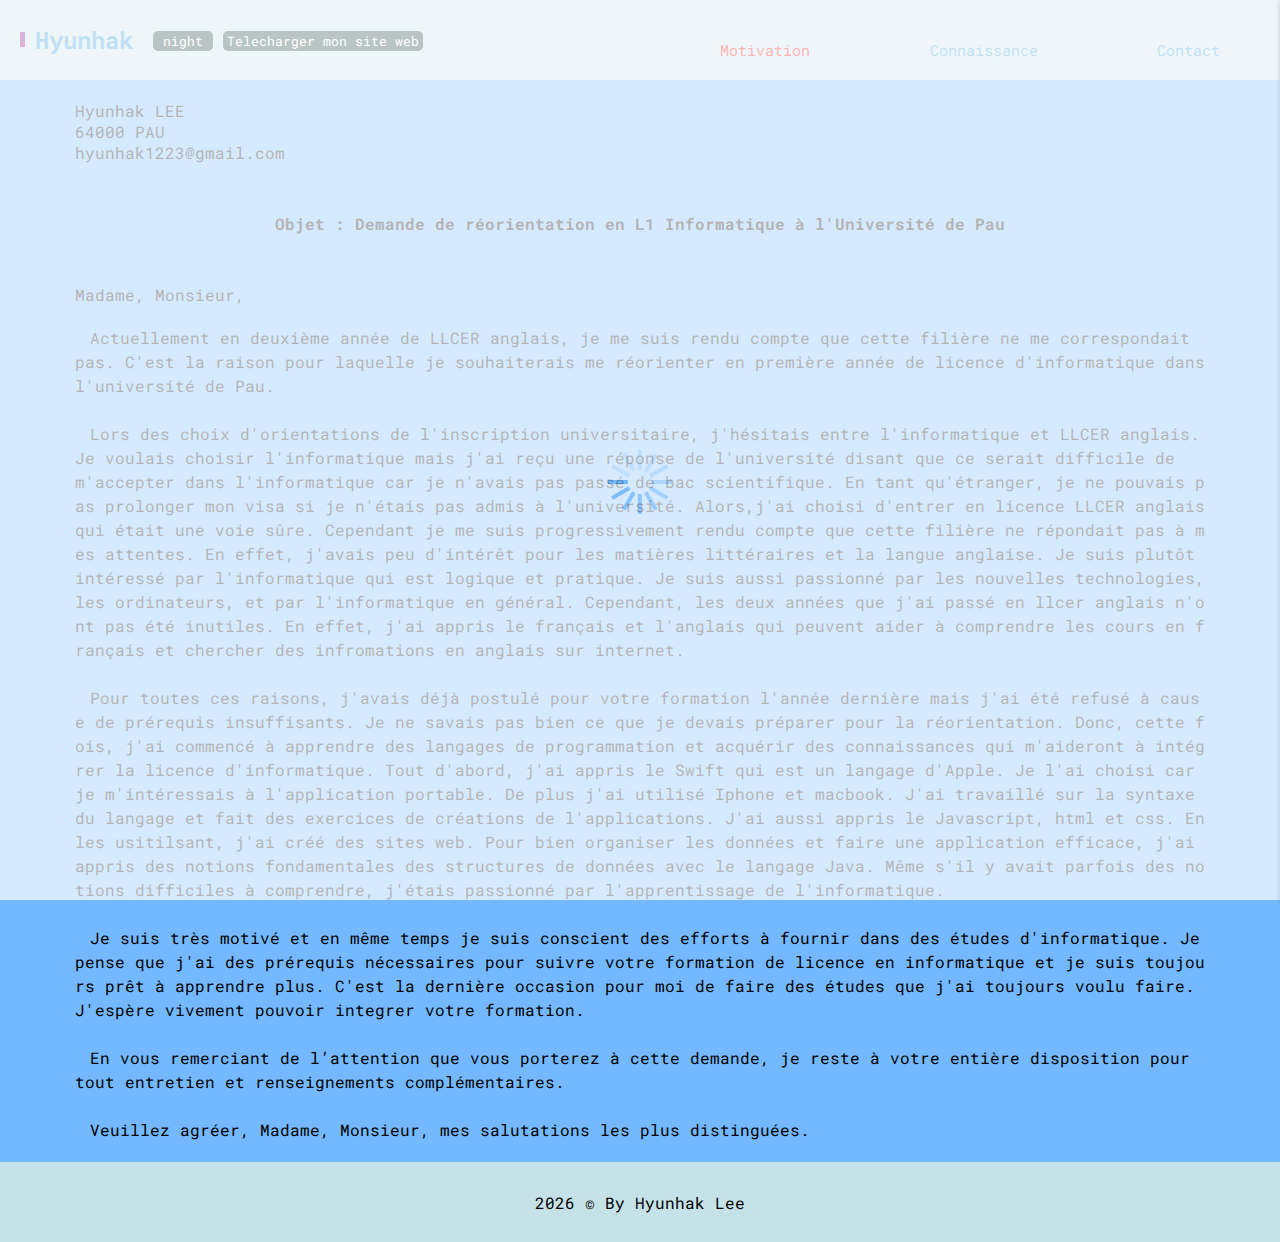
<file: index.html>
<!DOCTYPE html>
<html lang="en">

<head>
	<link rel="icon" href="image/H-favicon.jpg">
	<script src="https://ajax.googleapis.com/ajax/libs/jquery/3.5.1/jquery.min.js"></script>
	<meta charset="UTF-8">
	<meta name="viewport" content="width=device-width, initial-scale=1.0">
	<link rel="preconnect" href="https://fonts.gstatic.com">
	<link href="https://fonts.googleapis.com/css2?family=Roboto+Mono:wght@300;400;500;700&display=swap"
		rel="stylesheet">
	<title>Hyunhak's Website</title>
	<link rel="stylesheet" href="css/style.css" type="text/css">
</head>

<body id="body" class="body1">
	<div id="loading"><img id="loadingImage" src="image/loading.gif" alt="Loading"></div>
	
		<div class="container">
			<header>
				<h2 id="nameLogo" class="myName"><a href="index.html"><span class="square">&nbsp;</span>Hyunhak</a></h2>
				<div class="nightButton">
					<input type="button" value="nuit" id="nightButton">
					<input type="button" onclick="window.open('https://github.com/hyunhak1223/myWeb.git', '_blank'); return false;" id="downloadWeb" value="Telecharger mon site web"></button>
				</div>

				<nav>
					<ul class="menu">
						<li class="menuIcon" id="menuIcon"><img src="image/menuIcon.png" alt="menu icon"></li>
						<li class="active"><a href="index.html">Motivation</a></li>
						<li><a href="skills.html">Connaissance</a></li>
						<li><a href="contact.html">Contact</a></li>
					</ul>

				</nav>



			</header>

			<div id="slidingHeaderMenuOuter" class="slidingHeaderMenuOuter">
				<div class="slidingHeaderMenu">

					<div id="slidingHeaderMenuCloseButton">
						<img class="close-icon" src="image/close.png">
					</div>



					<div class="slidingHeaderMenuMainMenu">


						<ul class="slidingHeaderMenuLi">
							<li><a href="index.html">Motivation</a></li>
							<li><a href="skills.html">Connaissance</a></li>
							<li><a href="contact.html">Contact</a></li>
						</ul>


					</div>
				</div>
			</div>


			<div class="contents">




				<!-- <div class="flexContainer">
					<img src="image/teemo.jpeg" alt="my photo">
					<div class="textContainer">

						<div class="verticalTextTitle">
							<h2>Who am I ?</h2>
						</div>
						<div class="verticalText">
							<p>dfasdfasdfasdfasdfasdfasdfasdfasdfasdfasdfasdfsdadddddfasdfasdfasdfasdfasdfasdfasdfasdfasdfasdfasdfsdadddd
							</p>
						</div>
						<div class="verticalTextTitle">

							<h2>Who am I ?</h2>
						</div>
						<div class="verticalText">
							<p>dfasdfasdfasdfasdfasdfasdfasdfasdfasdfasdfasdfsdadddddfasdfasdfasdfasdfasdfasdfasdfasdfasdfasdfasdfsdadddd
							</p>
						</div>
						<div class="verticalTextTitle">

							<h2>Who am I ?</h2>
						</div>
						<div class="verticalText">
							<p>dfasdfasdfasdfasdfasdfasdfasdfasdfasdfasdfasdfsdadddddfasdfasdfasdfasdfasdfasdfasdfasdfasdfasdfasdfsdadddd
							</p>
						</div>

					</div>
				</div> -->

				<div style="margin: 50px 60px;">Hyunhak LEE<br>64000 PAU<br>hyunhak1223@gmail.com</div>

				<div style="text-align: center; font-weight: bold; margin: 50px 60px;">Objet :  Demande de réorientation en L1 Informatique à l'Université de Pau</div>
				
					<div class="lettre">

						<div>
							Madame, Monsieur,<br><br>
						</div>
							
							
							<p>
Actuellement en deuxième année de LLCER anglais,  je me suis rendu compte que cette filière ne me correspondait pas.  C'est la raison pour laquelle je souhaiterais me réorienter en première année de licence d'informatique dans l'université de Pau.<br><br></p>
					


	<p>Lors des choix d'orientations de l'inscription universitaire, j'hésitais entre l'informatique et LLCER anglais. Je voulais choisir l'informatique mais j'ai reçu une réponse de l'université disant que ce serait difficile de m'accepter dans l'informatique car je n'avais pas passé de bac scientifique. En tant qu'étranger, je ne pouvais pas prolonger mon visa si je n'étais pas admis à l'université. Alors,j'ai choisi d'entrer en licence LLCER anglais qui était une voie sûre. Cependant je me suis progressivement rendu compte que cette filière ne répondait pas à mes attentes. En effet, j'avais peu d'intérêt pour les matières littéraires et la langue anglaise.
		Je suis plutôt intéressé par l'informatique qui est logique et pratique. Je suis aussi passionné par les nouvelles technologies, les ordinateurs, et par l'informatique en général. Cependant, les deux années que j'ai passé en llcer anglais n'ont pas été inutiles. En effet, j'ai appris le français et l'anglais qui peuvent aider à comprendre les cours en français et chercher des infromations en anglais sur internet.<br><br></p>

 <p>Pour toutes ces raisons, j'avais déjà postulé pour votre formation l'année dernière mais j'ai été refusé à cause de prérequis insuffisants. Je ne savais pas bien ce que je devais préparer pour la réorientation. Donc, cette fois, j'ai commencé à apprendre des langages de programmation et acquérir des connaissances qui m'aideront à intégrer la licence d'informatique. Tout d'abord, j'ai appris le Swift qui est un langage d'Apple. Je l'ai choisi car je m'intéressais à l'application portable. De plus j'ai utilisé Iphone et macbook. J'ai travaillé sur la syntaxe du langage et fait des exercices de créations de l'applications. J'ai aussi appris le Javascript, html et css. En les usitilsant, j'ai créé des sites web. Pour bien organiser les données et faire une application efficace, j'ai appris des notions fondamentales des structures de données avec le langage Java. Même s'il y avait parfois des notions difficiles à comprendre, j'étais passionné par l'apprentissage de l'informatique.<br><br></p>

<p>Je suis très motivé et en même temps je suis conscient des efforts à fournir dans des études d'informatique. Je pense que j'ai des prérequis nécessaires pour suivre votre formation de licence en informatique et je suis toujours prêt à apprendre plus. C'est la dernière occasion pour moi de faire des études que j'ai toujours voulu faire. J'espère vivement pouvoir integrer votre formation.<br><br></p>

<p>
En vous remerciant de l’attention que vous porterez à cette demande, je reste à votre entière disposition pour tout entretien et renseignements complémentaires.<br><br>
</p>

<p>
Veuillez agréer, Madame, Monsieur, mes salutations les plus distinguées.

</p>




					</div>
				

				<footer>

					<div class="myFooter">

						<span id="currentYear"></span> &copy; By Hyunhak Lee

					</div>

				</footer>
			</div>	
		</div>

	
	<script src="javascript/script.js"></script>


</body>

</html>
</file>
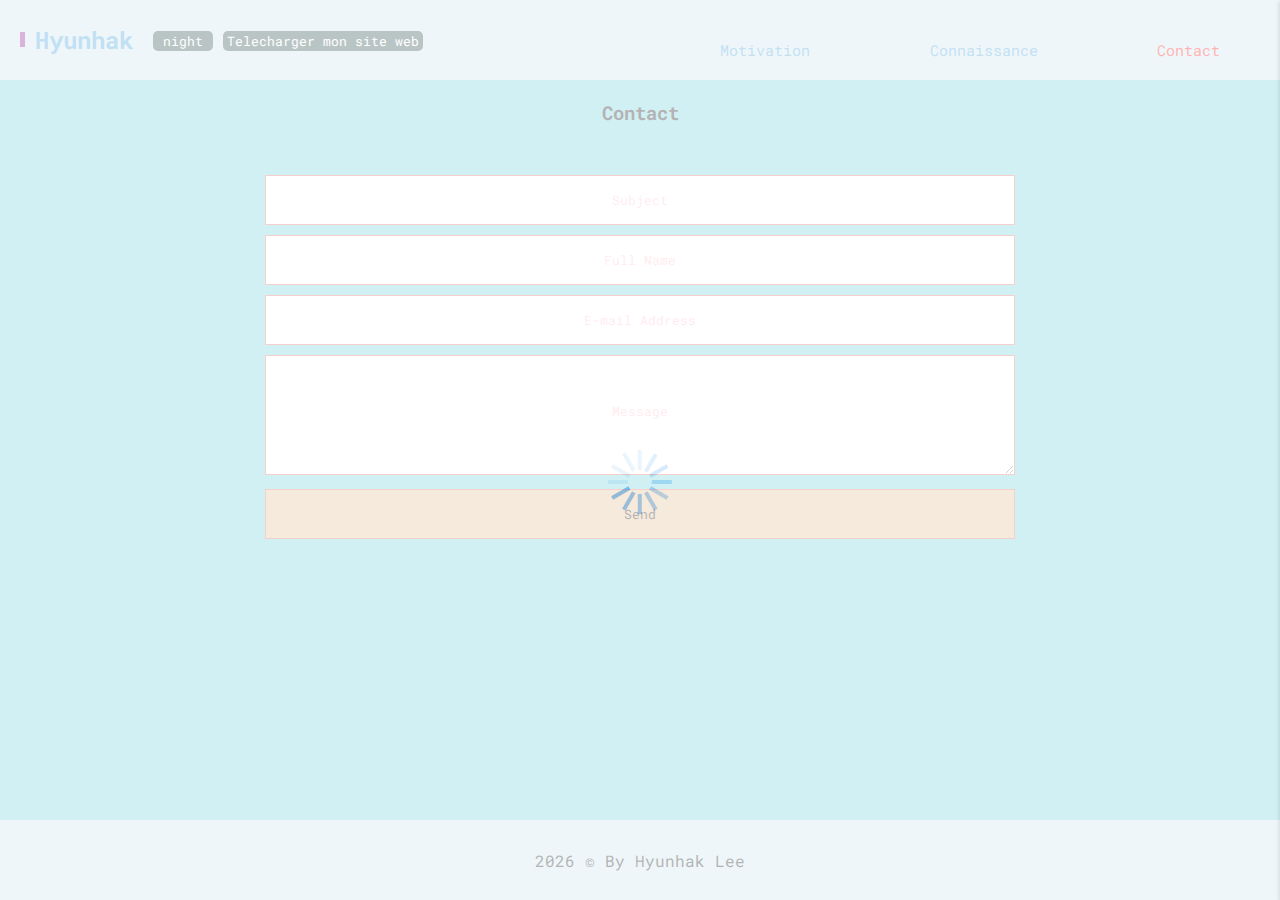
<file: contact.html>
<!DOCTYPE html>
<html lang="en">

<head>
	<link rel="icon" href="image/H-favicon.jpg">
	<script src="https://ajax.googleapis.com/ajax/libs/jquery/3.5.1/jquery.min.js"></script>
	<meta charset="UTF-8">
	<meta name="viewport" content="width=device-width, initial-scale=1.0">
	<link rel="preconnect" href="https://fonts.gstatic.com">
	<link href="https://fonts.googleapis.com/css2?family=Roboto+Mono:wght@300;400;500;700&display=swap"
		rel="stylesheet">
	<title>Contact</title>
	<link rel="stylesheet" href="css/style.css" type="text/css">
</head>

<body id="body" class="body3">
	<div id="loading"><img id="loadingImage" src="image/loading.gif" alt="Loading"></div>

	<div class="container">
		<header>
			<h2 id="nameLogo" class="myName"><a href="index.html"><span class="square">&nbsp;</span>Hyunhak</a></h2>
			<div class="nightButton">
				<input type="button" value="nuit" id="nightButton">
				<input type="button" onclick="window.open('https://github.com/hyunhak1223/myWeb.git', '_blank'); return false;" id="downloadWeb" value="Telecharger mon site web"></button>
			</div>


			<nav>
				<ul class="menu">
					<li class="menuIcon" id="menuIcon"><img src="image/menuIcon.png" alt="menu icon"></li>
					<li><a href="index.html">Motivation</a></li>
					<li><a href="skills.html">Connaissance</a></li>
					<li class="active"><a href="contact.html">Contact</a></li>
				</ul>
			</nav>
		</header>

		<div id="slidingHeaderMenuOuter" class="slidingHeaderMenuOuter">
			<div class="slidingHeaderMenu">

				<div id="slidingHeaderMenuCloseButton">
					<img class="close-icon" src="image/close.png">
				</div>



				<div class="slidingHeaderMenuMainMenu">


					<ul class="slidingHeaderMenuLi">
						<li><a href="index.html">Motivation</a></li>
						<li><a href="skills.html">Connaissance</a></li>
						<li><a href="contact.html">Contact</a></li>
					</ul>


				</div>
			</div>
		</div>



		<div class="contents">
			<div id="contactMe" class="contactMe">

				<div class="global-page-container">
					<div class="sectionTitle">
						<h3>Contact</h3>
					</div>

					<div class="contactForm">

						<form action="https://postmail.invotes.com/send" method="post" id="email_form">

							<input type="text" name="subject" placeholder="Subject" />
							<input type="text" name="extra_fullName" placeholder="Full Name" />
							<input type="text" name="extra_email" placeholder="E-mail Address" />
							<textarea name="text" placeholder="Message"></textarea>
							<input type="hidden" name="access_token" value="69wts8uow03crv3h6x09bpx0" />

							<input type="hidden" name="success_url" value="https://www.google.com" />
							<input type="hidden" name="error_url" value="https://www.google.com" />


							<input id="submit_form" type="submit" value="Send" />

						</form>

					</div>
				</div>
			</div>



			<footer>

				<div class="myFooter">

					<span id="currentYear"></span> &copy; By Hyunhak Lee

				</div>

			</footer>
		</div>
	</div>
	<script src="javascript/script.js"></script>
</body>

</html>
</file>
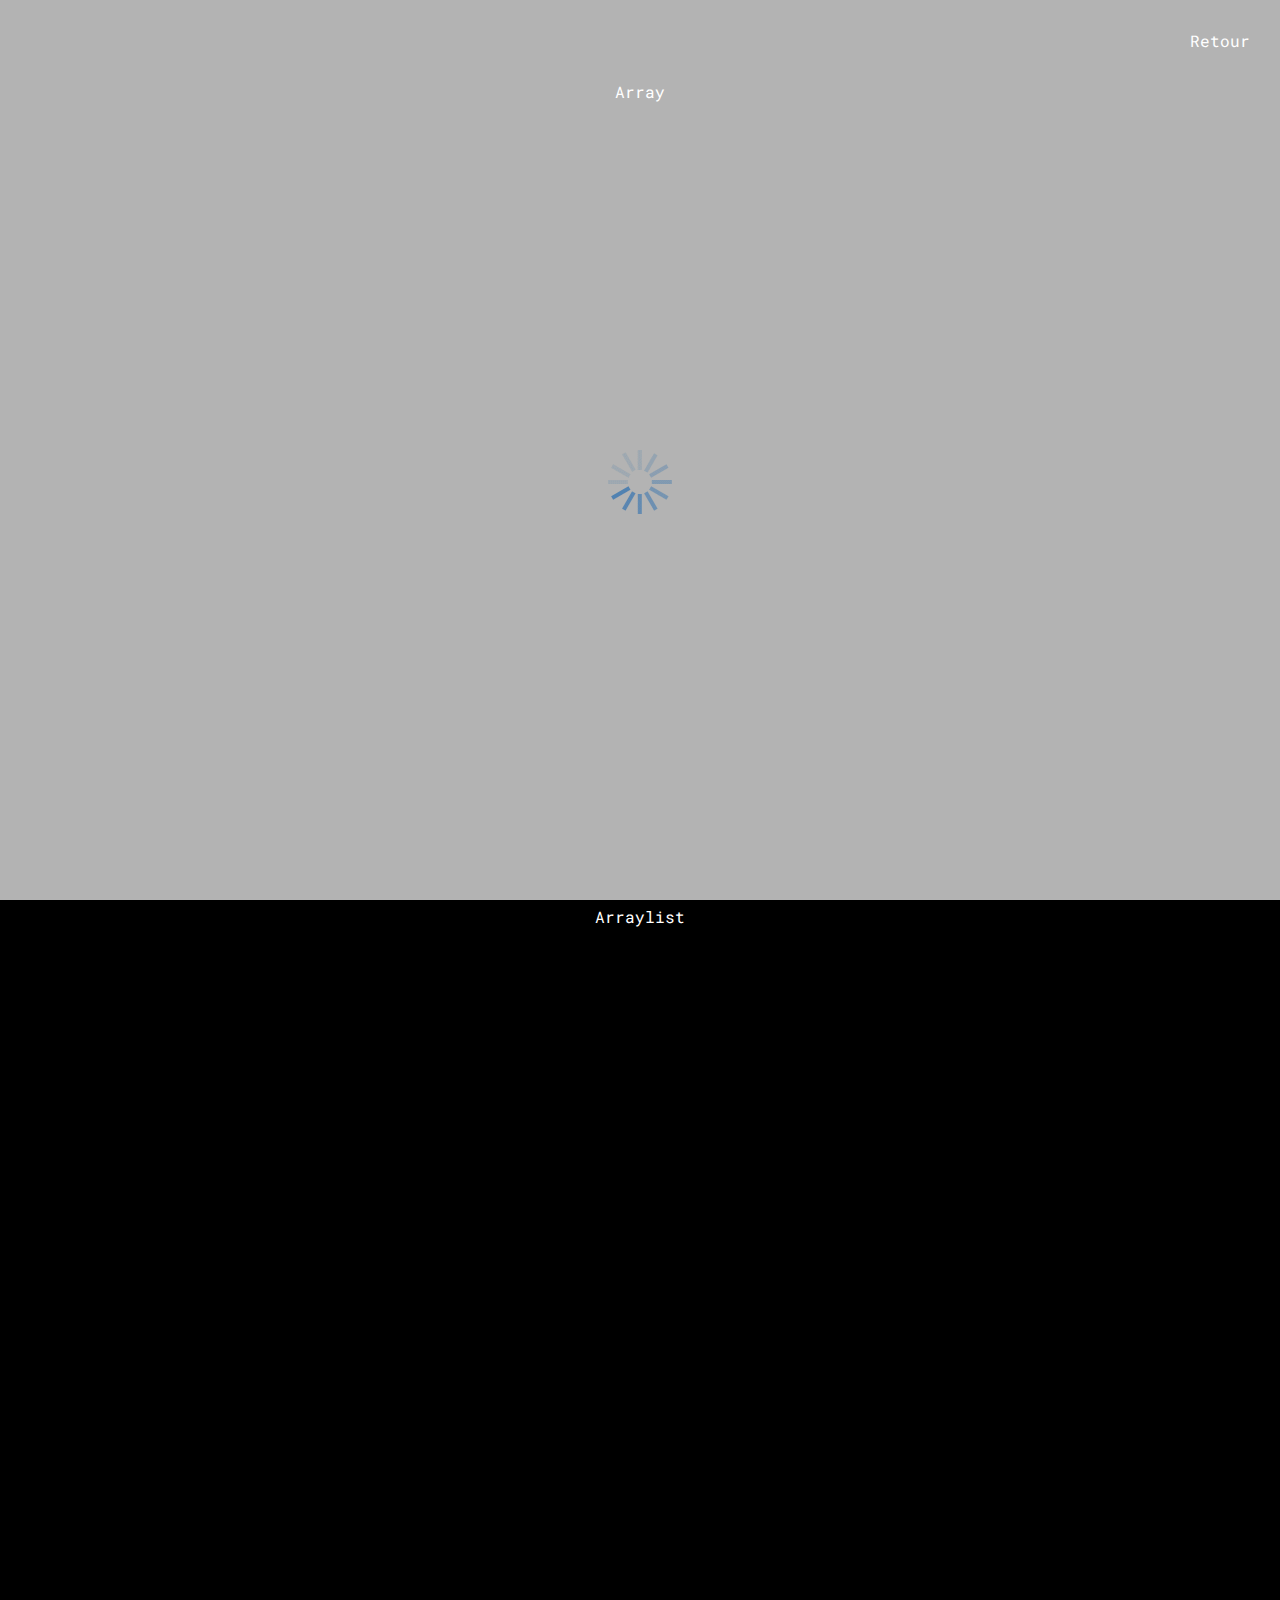
<file: data.html>
<!DOCTYPE html>
<html lang="en">
<head>
    <link rel="icon" href="image/H-favicon.jpg">
	<script src="https://ajax.googleapis.com/ajax/libs/jquery/3.5.1/jquery.min.js"></script>
	<script src="jquery.easypiechart.js"></script>
	<meta charset="UTF-8">
	<meta name="viewport" content="width=device-width, initial-scale=1.0">
	<link rel="preconnect" href="https://fonts.gstatic.com">
	<link href="https://fonts.googleapis.com/css2?family=Roboto+Mono:wght@300;400;500;700&display=swap"
		rel="stylesheet">
	<title>Data</title>
	<link rel="stylesheet" href="css/style.css" type="text/css">
</head>
<body style="background-color: black; color: white; text-align: center;">
    <div id="loading"><img id="loadingImage" src="image/loading.gif" alt="Loading"></div>

    <div class ="goToTop"><a href="skills.html" style="color: white;">Retour</a></div>
    

    <div>
        
        <div class="dataTitle" style="clear:both">Array</div>

        <iframe height="700px" width="70%" src="https://repl.it/@hyunhak1223/array?lite=true" scrolling="no" frameborder="no" allowtransparency="true" allowfullscreen="true" sandbox="allow-forms allow-pointer-lock allow-popups allow-same-origin allow-scripts allow-modals"></iframe>

    </div>


    <div>
    <div class="dataTitle" style="clear:both; margin-top: 70px;">Arraylist</div>

    <iframe height="700px" width="70%" src="https://repl.it/@hyunhak1223/Arraylist?lite=true" scrolling="no" frameborder="no" allowtransparency="true" allowfullscreen="true" sandbox="allow-forms allow-pointer-lock allow-popups allow-same-origin allow-scripts allow-modals"></iframe>
    </div>

    <div>
        <div class="dataTitle" style="clear:both; margin-top: 70px;">Linkedlist</div>
        <iframe height="700px" width="70%" src="https://repl.it/@hyunhak1223/Linkedlist?lite=true" scrolling="no" frameborder="no" allowtransparency="true" allowfullscreen="true" sandbox="allow-forms allow-pointer-lock allow-popups allow-same-origin allow-scripts allow-modals"></iframe>

    </div>

    <div>
        <div class="dataTitle" style="clear:both; margin-top: 70px;">Doubly linked list</div>
        

    </div>

    <div class ="goToTop"><a href="skills.html" style="color: white; margin-bottom: 30px;">Retour</a></div>
    
    <script src="javascript/script.js"></script>
</body>
</html>
</file>
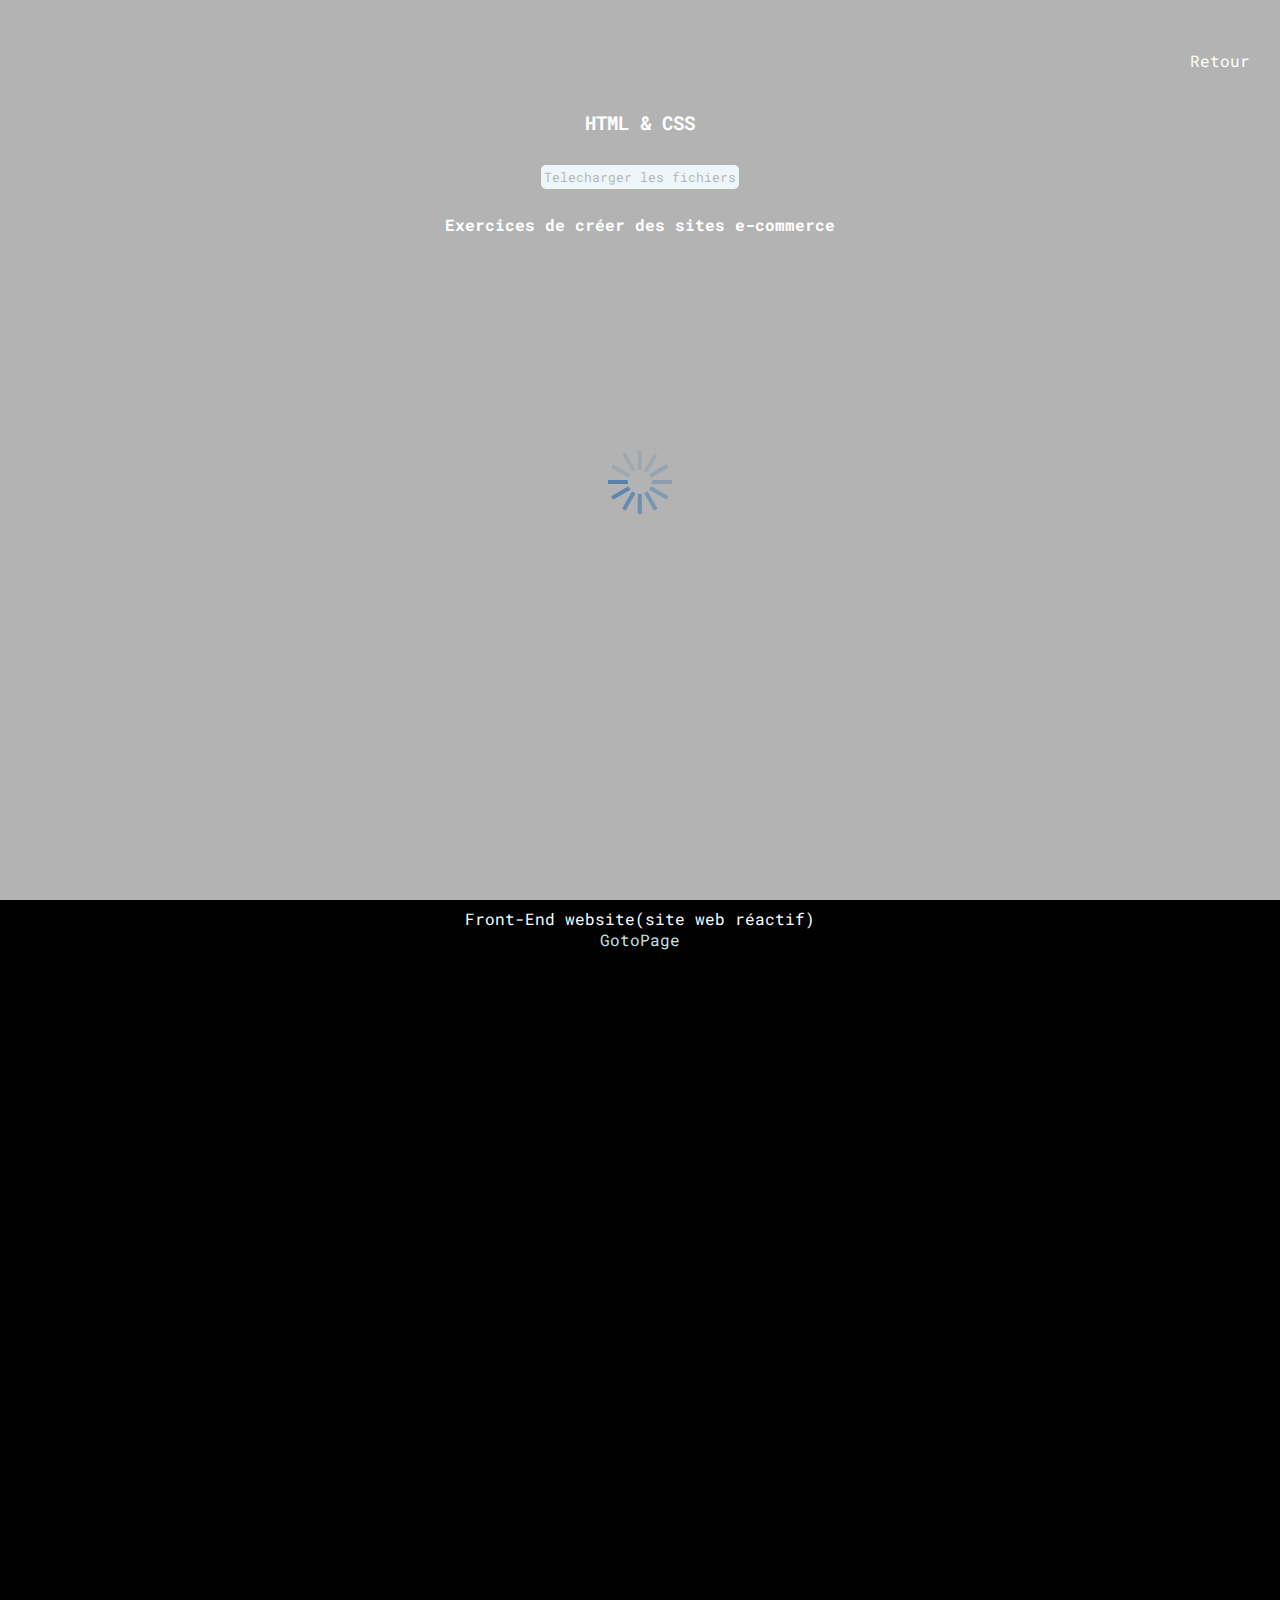
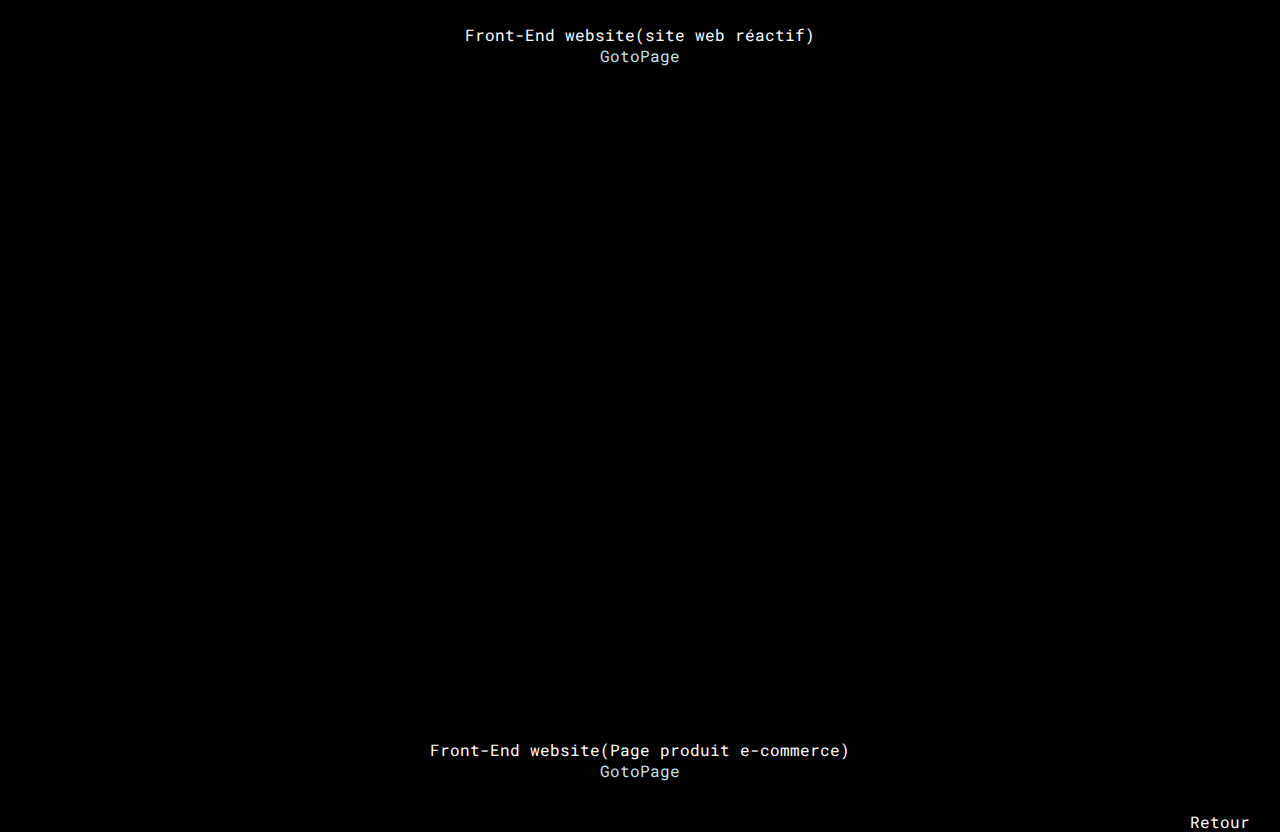
<file: htmlcss.html>
<!DOCTYPE html>
<html lang="en">
<head>
    <link rel="icon" href="image/H-favicon.jpg">
	<script src="https://ajax.googleapis.com/ajax/libs/jquery/3.5.1/jquery.min.js"></script>
	<script src="jquery.easypiechart.js"></script>
	<meta charset="UTF-8">
	<meta name="viewport" content="width=device-width, initial-scale=1.0">
	<link rel="preconnect" href="https://fonts.gstatic.com">
	<link href="https://fonts.googleapis.com/css2?family=Roboto+Mono:wght@300;400;500;700&display=swap"
		rel="stylesheet">
	<title>HTML & CSS</title>
	<link rel="stylesheet" href="css/style.css" type="text/css">
</head>
<body style="background-color: black; color: white;">
    <div id="loading"><img id="loadingImage" src="image/loading.gif" alt="Loading"></div>
    <div class ="goToTop"><a href="skills.html" style="color: white;">Retour</a></div>
    <div class="skillInfo">

        <div class="skillPage" id="skillTitleHtml">
            <div>
                <h3>HTML & CSS</h3>
            </div>

            <input type="button" onclick="window.open('https://github.com/hyunhak1223/exercicesWeb.git', '_blank'); return false;" class="downloadButton" value="Telecharger les fichiers" style="color: black;"></button>

            <div><h4>Exercices de créer des sites e-commerce</h4></div>
            
            
            
            <div class="youtubeVideo">
                <iframe width="560" height="315" src="https://www.youtube.com/embed/03DwKXUetNc" frameborder="0" allow="accelerometer; autoplay; clipboard-write; encrypted-media; gyroscope; picture-in-picture" allowfullscreen></iframe>
            </div>	
            
            <div>Front-End website(site web réactif)</div>	
            <a href="execercicesweb/techpage/index.html" target="_blank" style="color: #C6E2E9; margin-top: 20px;"> GotoPage </a>
            
            
            <div class="youtubeVideo">
                <iframe width="560" height="315" src="https://www.youtube.com/embed/yvBLg6LSA0U" frameborder="0" allow="accelerometer; autoplay; clipboard-write; encrypted-media; gyroscope; picture-in-picture" allowfullscreen></iframe>
            </div>


            <div>Front-End website(site web réactif)</div>
            <a href="execercicesweb/Wedesign/index.html" target="_blank" style="color: #C6E2E9; margin-top: 20px;"> GotoPage </a>

            
            <div class="youtubeVideo">
                <iframe width="768" height="480" src="https://www.youtube.com/embed/HSM2yBGW4fs" frameborder="0" allow="accelerometer; autoplay; clipboard-write; encrypted-media; gyroscope; picture-in-picture" allowfullscreen></iframe>
            </div>


            <div>Front-End website(Page produit e-commerce)</div>
            <a href="execercicesweb/tshirts/index.html" target="_blank" style="color: #C6E2E9; margin-top: 20px;"> GotoPage </a>
        </div>
        <div class ="goToTop" style="margin-bottom: 30px;"><a href="skills.html" style="color: white;">Retour</a></div>
    </div>
    <script src="javascript/script.js"></script>

</body>
</html>
</file>
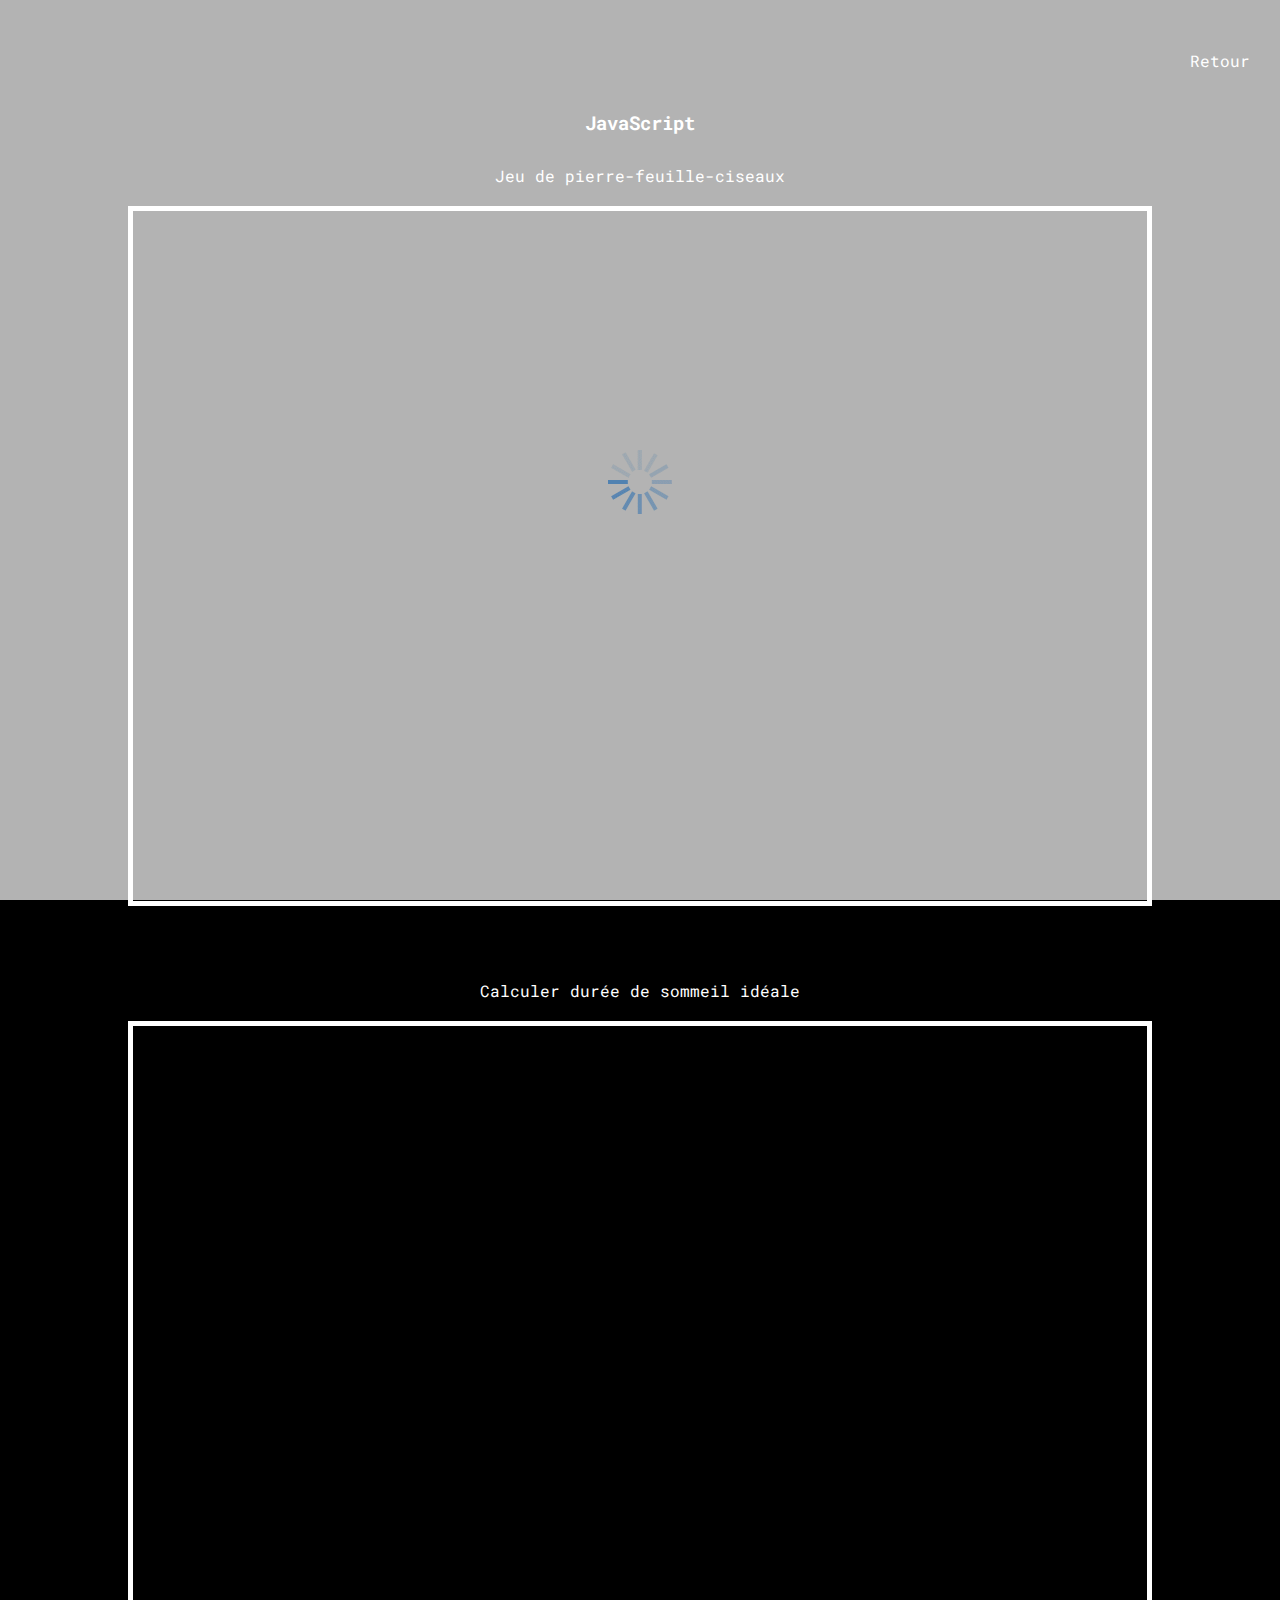
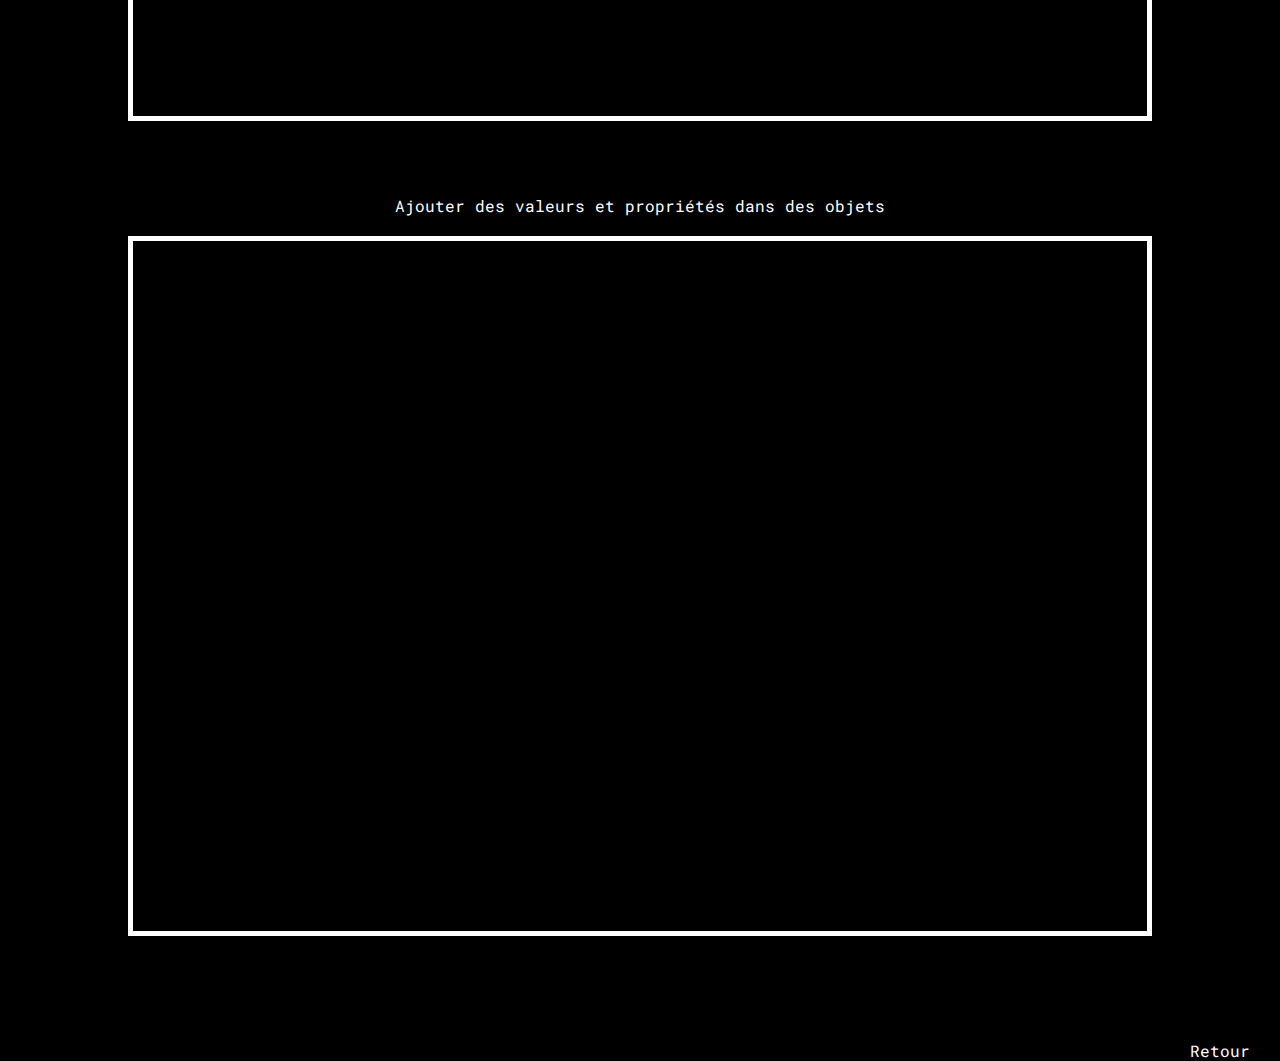
<file: javascript.html>
<!DOCTYPE html>
<html lang="en">
    <head>
        <link rel="icon" href="image/H-favicon.jpg">
        <script src="https://ajax.googleapis.com/ajax/libs/jquery/3.5.1/jquery.min.js"></script>
        <script src="jquery.easypiechart.js"></script>
        <meta charset="UTF-8">
        <meta name="viewport" content="width=device-width, initial-scale=1.0">
        <link rel="preconnect" href="https://fonts.gstatic.com">
        <link href="https://fonts.googleapis.com/css2?family=Roboto+Mono:wght@300;400;500;700&display=swap"
            rel="stylesheet">
        <title>Javascript</title>
        <link rel="stylesheet" href="css/style.css" type="text/css">
    </head>
<body style="background-color: black; color: white;">
    <div id="loading"><img id="loadingImage" src="image/loading.gif" alt="Loading"></div>
    <div class ="goToTop"><a href="skills.html" style="color: white;">Retour</a></div>
    <div class="skillInfo">

        <div class="skillPage" id="skillTitleJavaScript">
            <div>
                <h3>JavaScript</h3>
            </div>
            
            <div>Jeu de pierre-feuille-ciseaux</div>
            <iframe height="700px" width="80%" src="https://repl.it/@hyunhak1223/rock-paper-scissors?lite=true" scrolling="no" frameborder="yes" allowtransparency="true" allowfullscreen="true" sandbox="allow-forms allow-pointer-lock allow-popups allow-same-origin allow-scripts allow-modals" class="javaIframe" style="border: white solid 5px;"></iframe>


            <div>Calculer durée de sommeil idéale</div>
            <iframe height="700px" width="80%" src="https://repl.it/@hyunhak1223/sleeptime?lite=true" scrolling="no" frameborder="no" allowtransparency="true" allowfullscreen="true" sandbox="allow-forms allow-pointer-lock allow-popups allow-same-origin allow-scripts allow-modals" class="javaIframe" style="border: white solid 5px;"></iframe>

            <div>Ajouter des valeurs et propriétés dans des objets</div>
            <iframe height="700px" width="80%" src="https://repl.it/@hyunhak1223/addobject?lite=true" scrolling="no" frameborder="no" allowtransparency="true" allowfullscreen="true" sandbox="allow-forms allow-pointer-lock allow-popups allow-same-origin allow-scripts allow-modals" class="javaIframe" style="border: white solid 5px;"></iframe>

        </div>
        <div class ="goToTop" style="margin-bottom: 30px;"><a href="skills.html" style="color: white;">Retour</a></div>
    </div>
    <script src="javascript/script.js"></script>
</body>
</html>
</file>
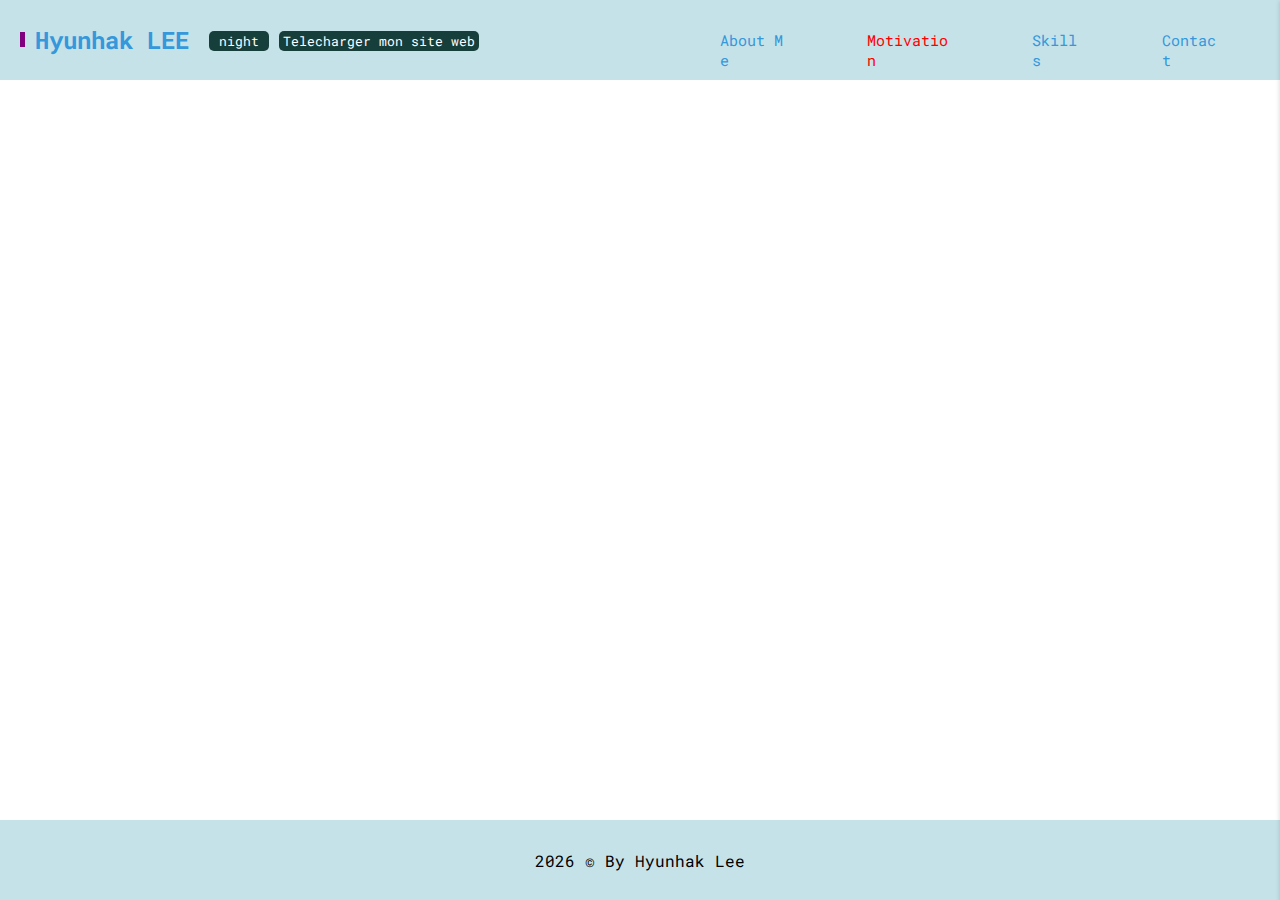
<file: motivation.html>
<!DOCTYPE html>
<html lang="en">

<head>
	<link rel="icon" href="image/H-favicon.jpg">
	<script src="https://ajax.googleapis.com/ajax/libs/jquery/3.5.1/jquery.min.js"></script>
	<meta charset="UTF-8">
	<meta name="viewport" content="width=device-width, initial-scale=1.0">
	<link rel="preconnect" href="https://fonts.gstatic.com">
	<link href="https://fonts.googleapis.com/css2?family=Roboto+Mono:wght@300;400;500;700&display=swap"
		rel="stylesheet">
	<title>My Motivation</title>
	<link rel="stylesheet" href="css/style.css" type="text/css">
</head>

<body id="body">

	<div class="container">
		<header>
			<h2><a href="index.html"><span class="square">&nbsp;</span>Hyunhak LEE</a></h2>
			<div class="nightButton">
				<input type="button" value="nuit" id="nightButton">
				<input type="button" onclick="window.open('https://github.com/hyunhak1223/myWeb.git', '_blank'); return false;" id="downloadWeb" value="Telecharger mon site web"></button>
			</div>


			<nav>
				<ul class="menu">
					<li class="menuIcon" id="menuIcon"><img src="image/menuIcon.png" alt="menu icon"></li>
					<li><a href="index.html">About Me</a></li>
					<li class="active"><a href="motivation.html">Motivation</a></li>
					<li><a href="skills.html">Skills</a></li>
					<li><a href="contact.html">Contact</a></li>
				</ul>
			</nav>
		</header>

		<div id="slidingHeaderMenuOuter" class="slidingHeaderMenuOuter">
			<div class="slidingHeaderMenu">

				<div id="slidingHeaderMenuCloseButton">
					<img class="close-icon" src="image/close.png">
				</div>



				<div class="slidingHeaderMenuMainMenu">


					<ul class="slidingHeaderMenuLi">
						<li><a href="index.html">About Me</a></li>
						<li><a href="motivation.html">Motivation</a></li>
						<li><a href="skills.html">Skills</a></li>
						<li><a href="contact.html">Contact</a></li>
					</ul>


				</div>
			</div>
		</div>

		<div class="contents">





			<footer>

				<div class="myFooter">
	
					<span id="currentYear">2018</span> &copy; By Hyunhak Lee
	
				</div>
	
			</footer>
		</div>	
		
	</div>


	<script src="javascript/script.js"></script>
</body>

</html>
</file>
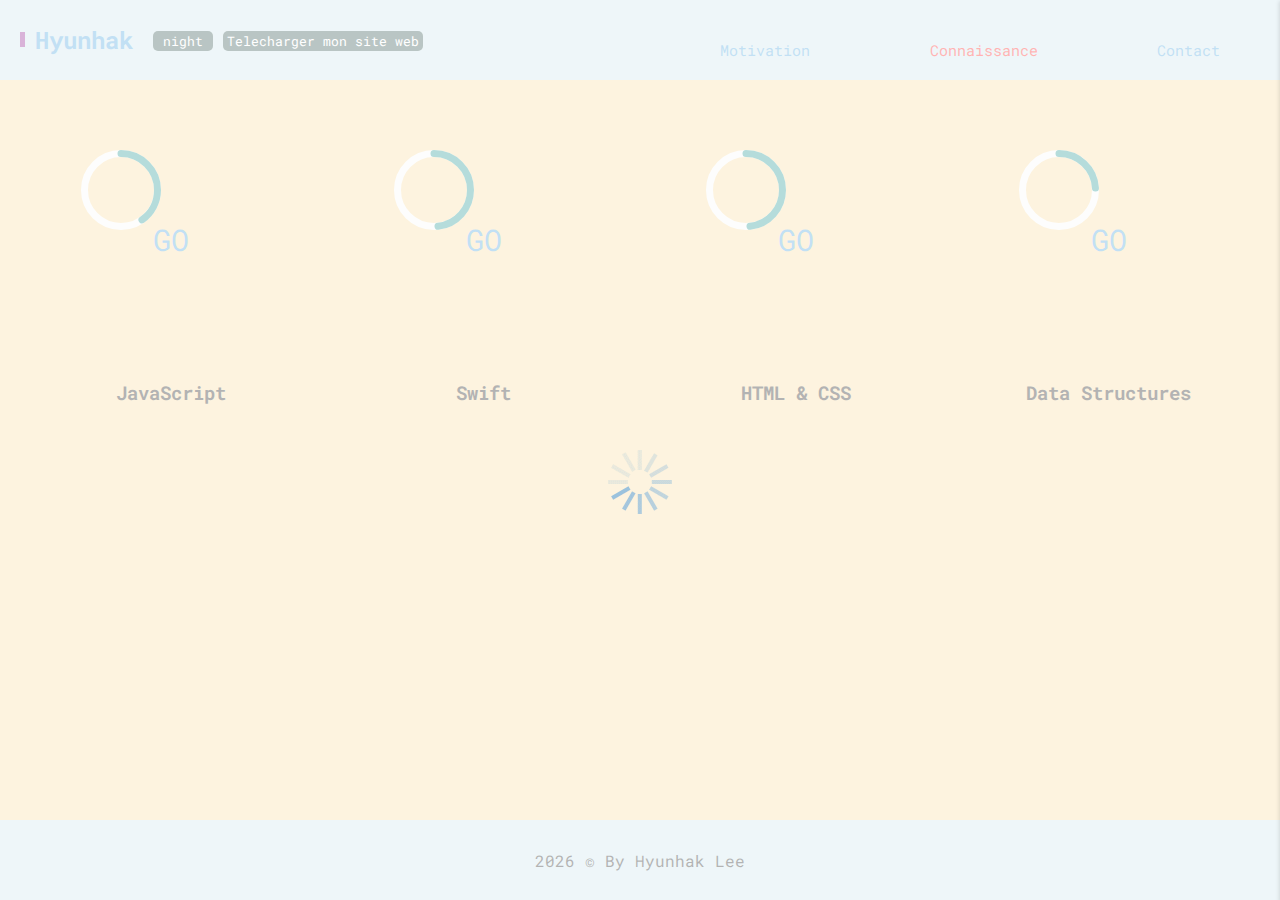
<file: skills.html>
<!DOCTYPE html>
<html lang="en">

<head>
	<link rel="icon" href="image/H-favicon.jpg">
	<script src="https://ajax.googleapis.com/ajax/libs/jquery/3.5.1/jquery.min.js"></script>
	<script src="jquery.easypiechart.js"></script>
	<meta charset="UTF-8">
	<meta name="viewport" content="width=device-width, initial-scale=1.0">
	<link rel="preconnect" href="https://fonts.gstatic.com">
	<link href="https://fonts.googleapis.com/css2?family=Roboto+Mono:wght@300;400;500;700&display=swap"
		rel="stylesheet">
	<title>Connaissance</title>
	<link rel="stylesheet" href="css/style.css" type="text/css">
</head>

<body id="body" class="body2">
	<div id="loading"><img id="loadingImage" src="image/loading.gif" alt="Loading"></div>

	<div class="container">
		<header>
			<h2 id="nameLogo" class="myName"><a href="index.html"><span class="square">&nbsp;</span>Hyunhak</a></h2>
			<div class="nightButton">
				<input type="button" value="nuit" id="nightButton">
				<input type="button" onclick="window.open('https://github.com/hyunhak1223/myWeb.git', '_blank'); return false;" id="downloadWeb" value="Telecharger mon site web"></button>

			</div>

			

			<nav>
				<ul class="menu">
					<li class="menuIcon" id="menuIcon"><img src="image/menuIcon.png" alt="menu icon"></li>
					<li><a href="index.html">Motivation</a></li>
					<li class="active"><a href="skills.html">Connaissance</a></li>
					<li><a href="contact.html">Contact</a></li>
				</ul>
			</nav>
		</header>

		<div id="slidingHeaderMenuOuter" class="slidingHeaderMenuOuter">
			<div class="slidingHeaderMenu">

				<div id="slidingHeaderMenuCloseButton">
					<img class="close-icon" src="image/close.png">
				</div>



				<div class="slidingHeaderMenuMainMenu">


					<ul class="slidingHeaderMenuLi">
						<li><a href="index.html">Motivation</a></li>
						<li><a href="skills.html">Connaissance</a></li>
						<li><a href="contact.html">Contact</a></li>
					</ul>


				</div>
			</div>
		</div>



		<div class="contents">


			<div class="chartBoxAll">

			

				<div class="chartBox">
					<a href="javascript.html"><div class="chart" id="chart1" data-percent="50">GO</div></a>
					<h3>JavaScript</h3>
				</div>

				<div class="chartBox">
					<a href="swift.html"><div class="chart" id="chart2" data-percent="60">GO</div></a>
					<h3>Swift</h3>
				</div>
				
				<div class="chartBox">
					<a href="htmlcss.html"><div class="chart" id="chart3" data-percent="60">GO</div></a>
					<h3>HTML & CSS</h3>
				</div>
				
				<div class="chartBox">
					<a href="data.html"><div class="chart" id="chart4" data-percent="30">GO</div></a>
					<h3>Data Structures</h3>
				</div>
			
			</div>

			<!-- <div class="skillbarAll" id="size">
				

					<div class="skillName" id="skillJavascript">Javascript</div>
					<div class="skillbarWrapper">
						<div class="skillbarBar" id="skillbarJavascript"></div>
						<div class="skillBarPercent"><a href="skills.html#skillTitleJavaScript">go></a></div>
					</div>


					<div class="skillName" id="skillSwift">Swift</div>
					<div class="skillbarWrapper">
						<div class="skillbarBar" id="skillbarSwift"></div>
						<div class="skillBarPercent"><a href="skills.html#skillTitleSwift">go></a></div>
					</div>

					<div class="skillName" id="skillHtml">HTML & CSS</div>
					<div class="skillbarWrapper">
						<div class="skillbarBar" id="skillbarHtml"></div>
						<div class="skillBarPercent"><a href="skills.html#skillTitleHtml">go></a></div>
					</div>

					<div class="skillName" id="skillData">Data structures <br>& Algorithms</div>
					<div class="skillbarWrapper">
						<div class="skillbarBar" id="skillbarCss"></div>
						<div class="skillBarPercent"><a href="skills.html#skillTitleData">go></a></div>
					</div>

				

			</div> -->



			



			<footer>

				<div class="myFooter">

					<span id="currentYear"></span> &copy; By Hyunhak Lee

				</div>

			</footer>
		</div>
	</div>

	<script src="javascript/script.js"></script>
</body>

</html>
</file>
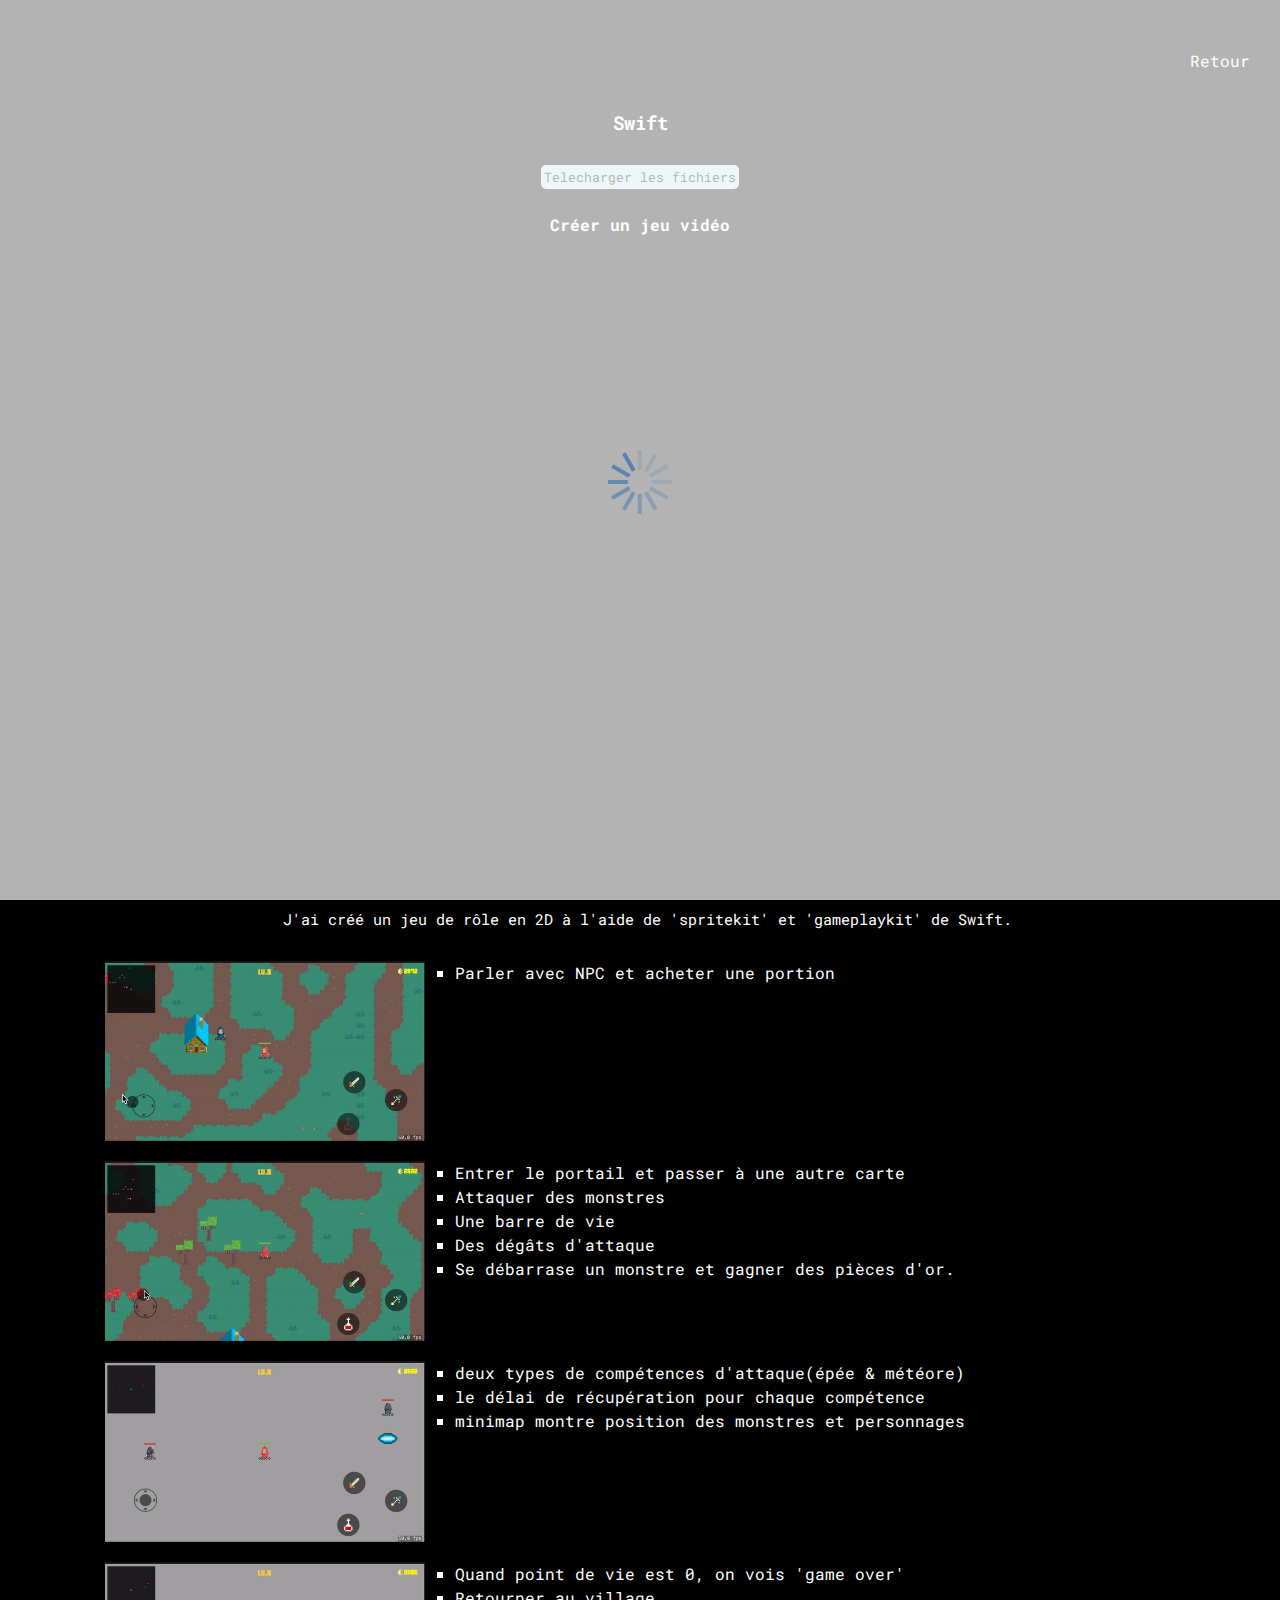
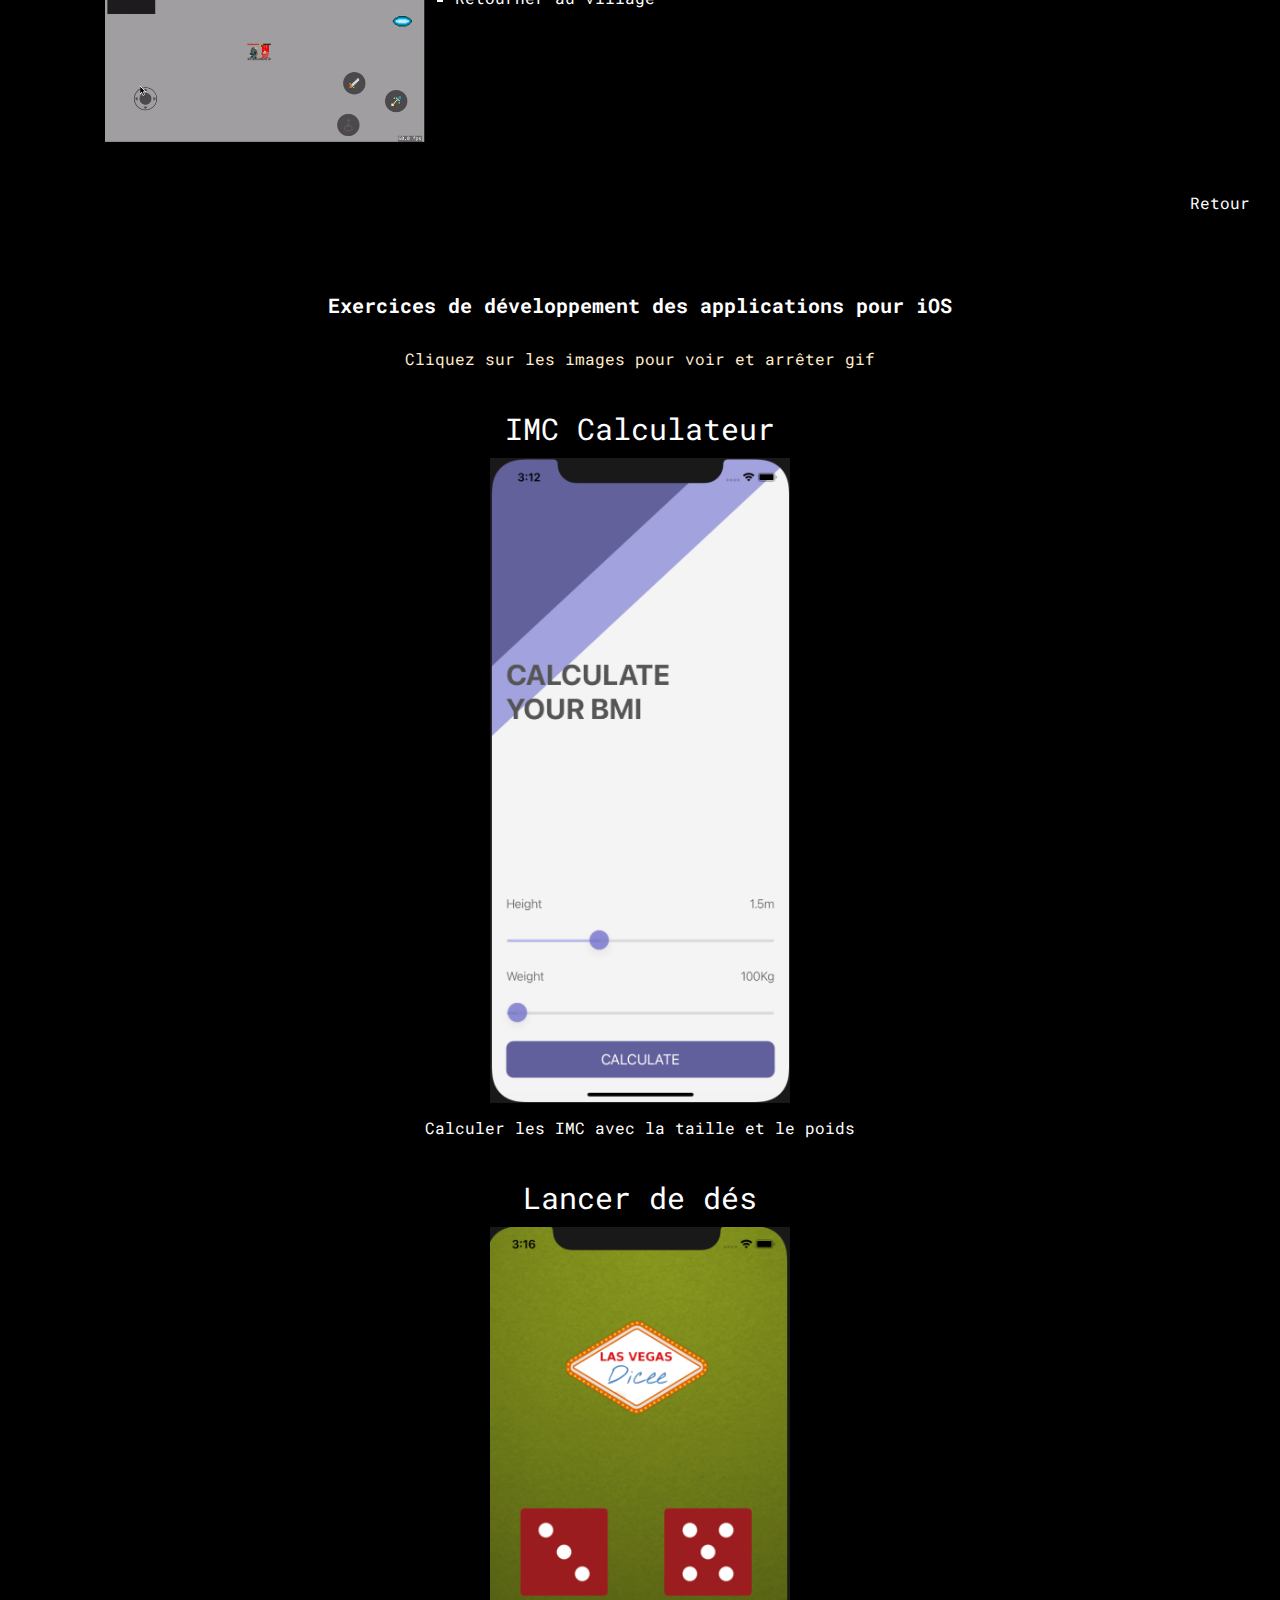
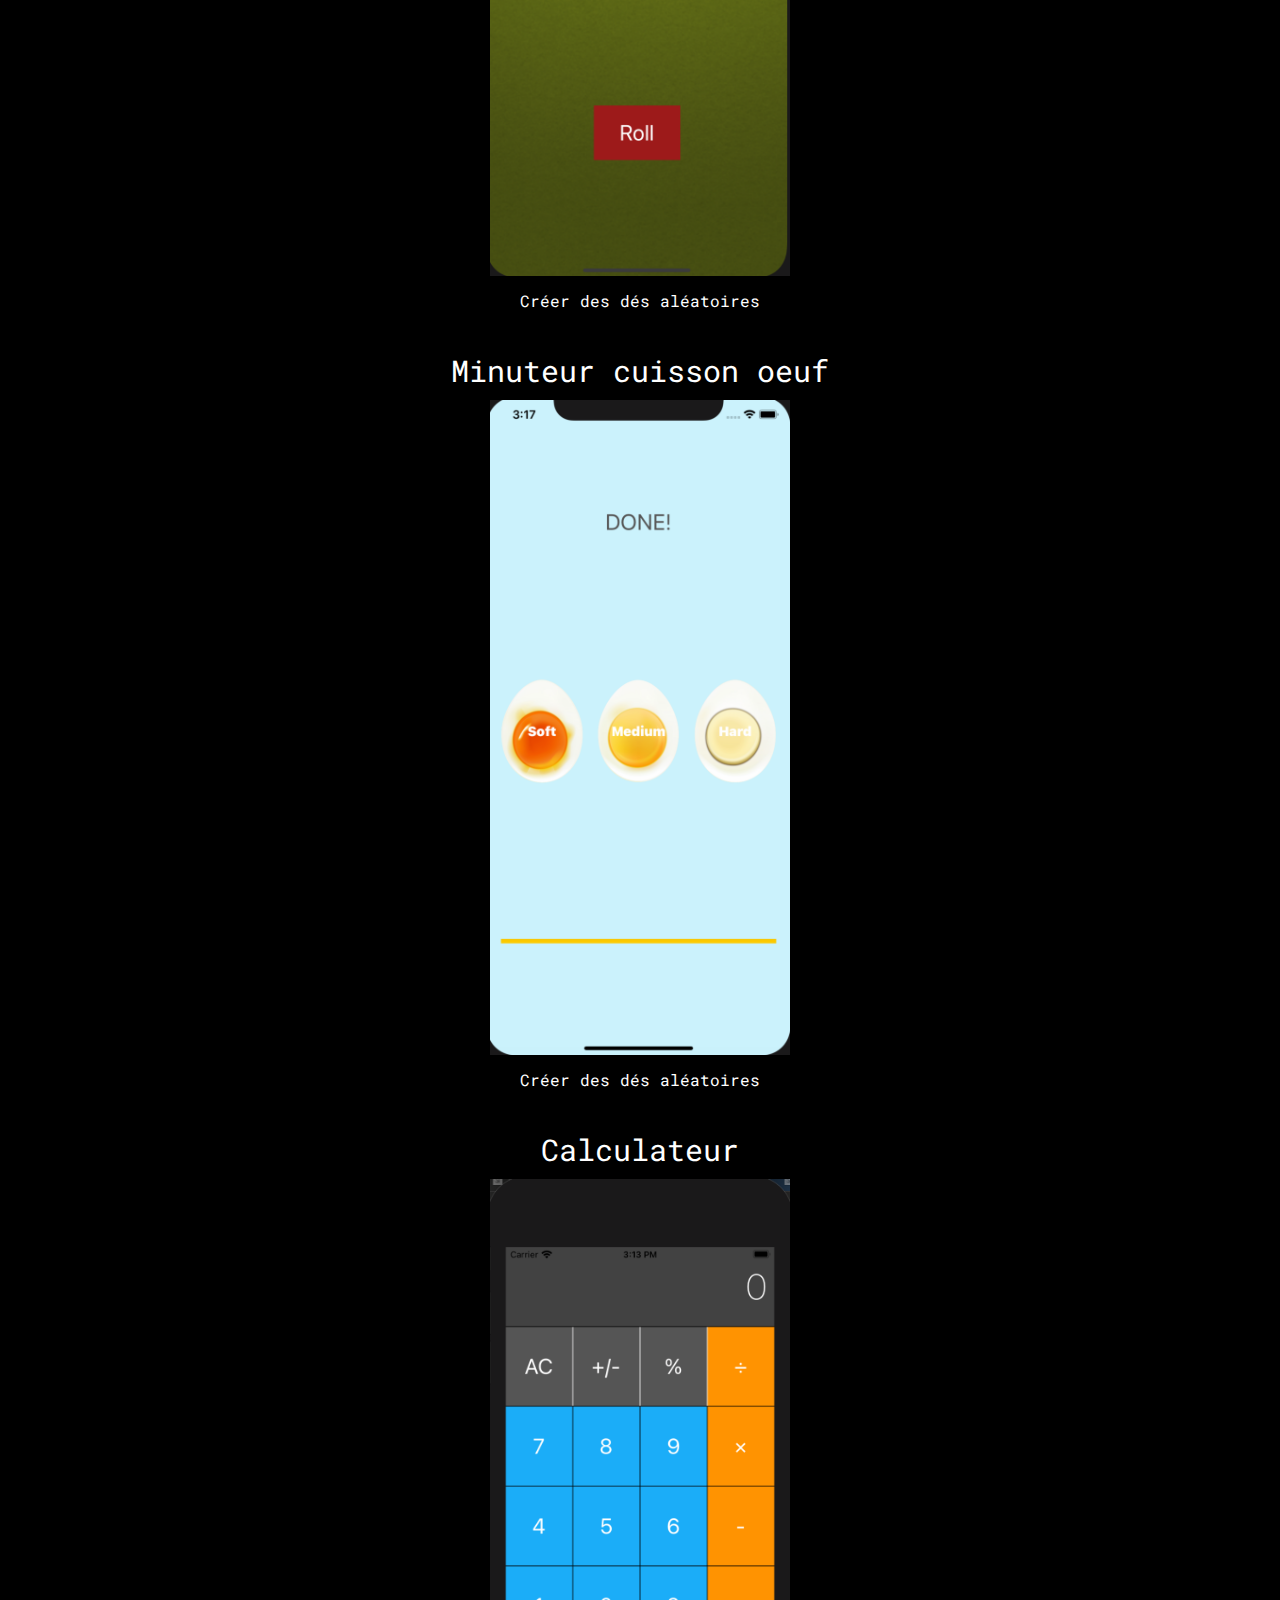
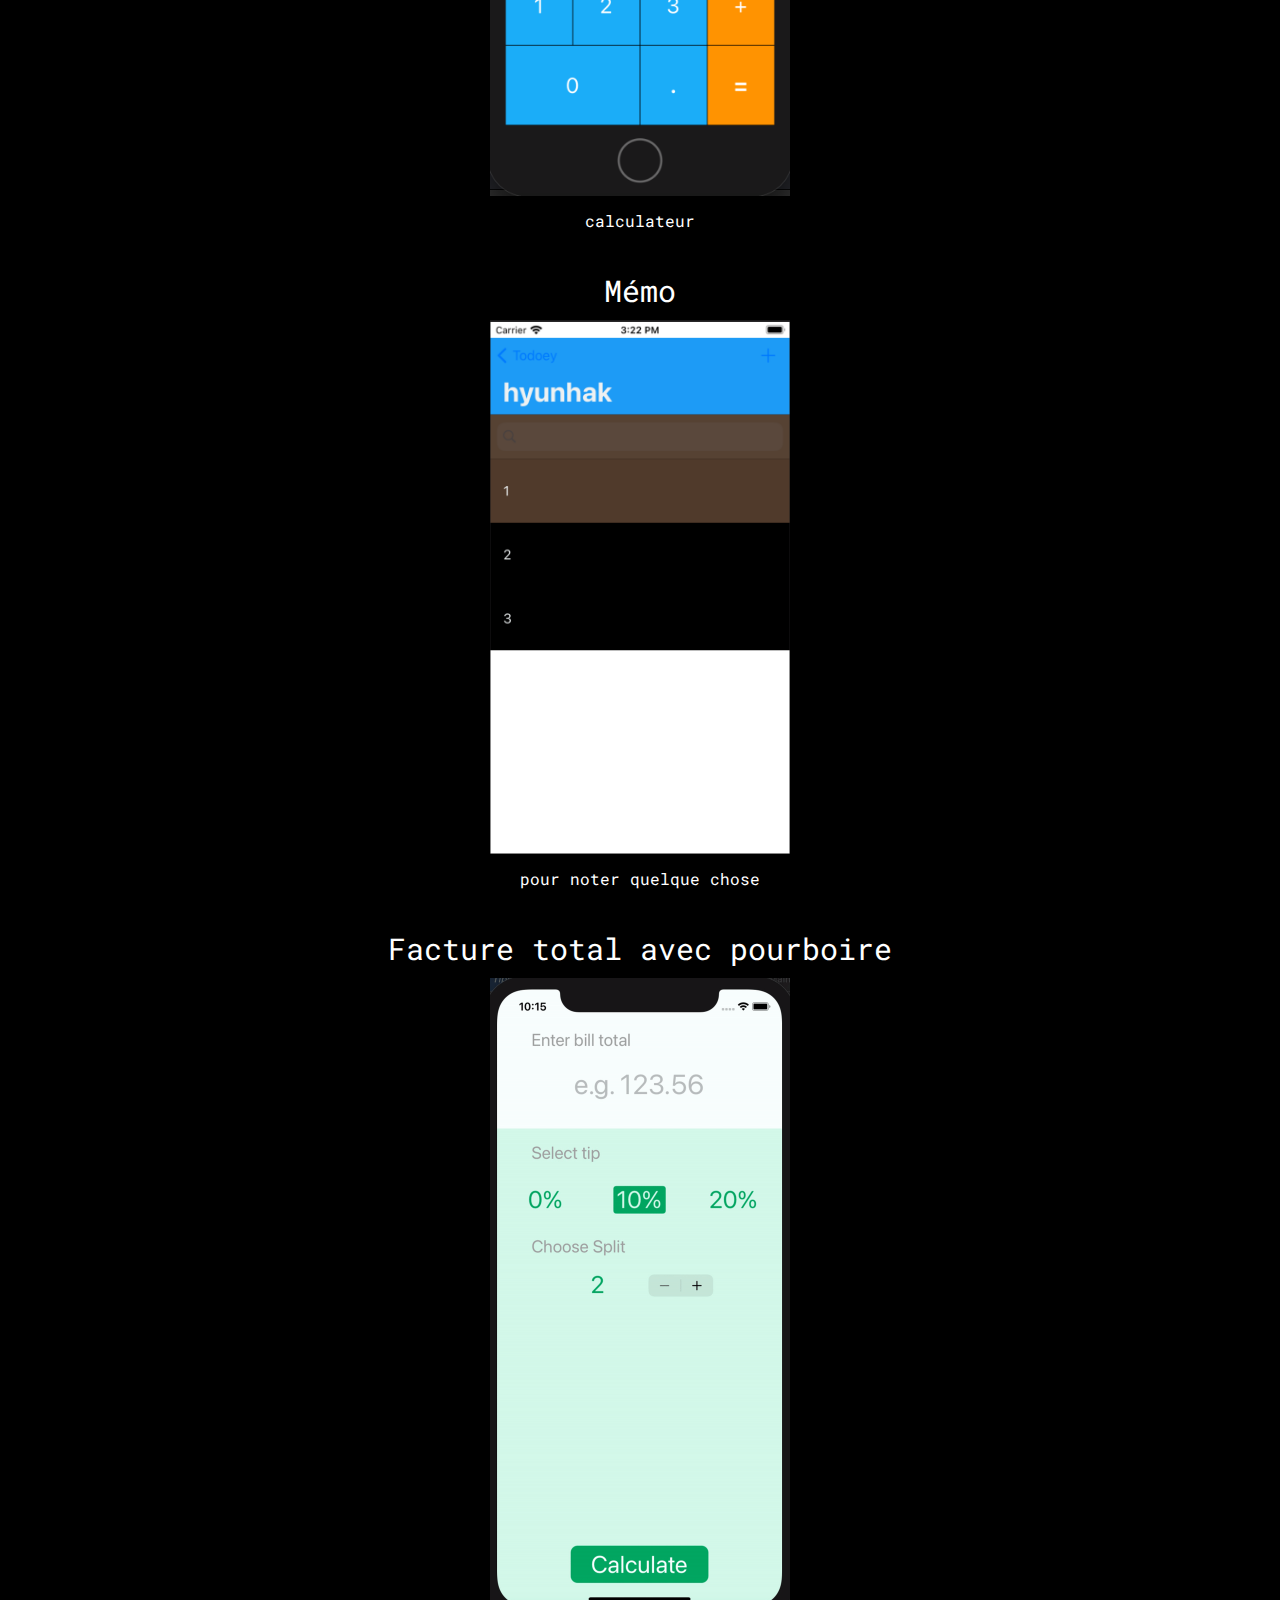
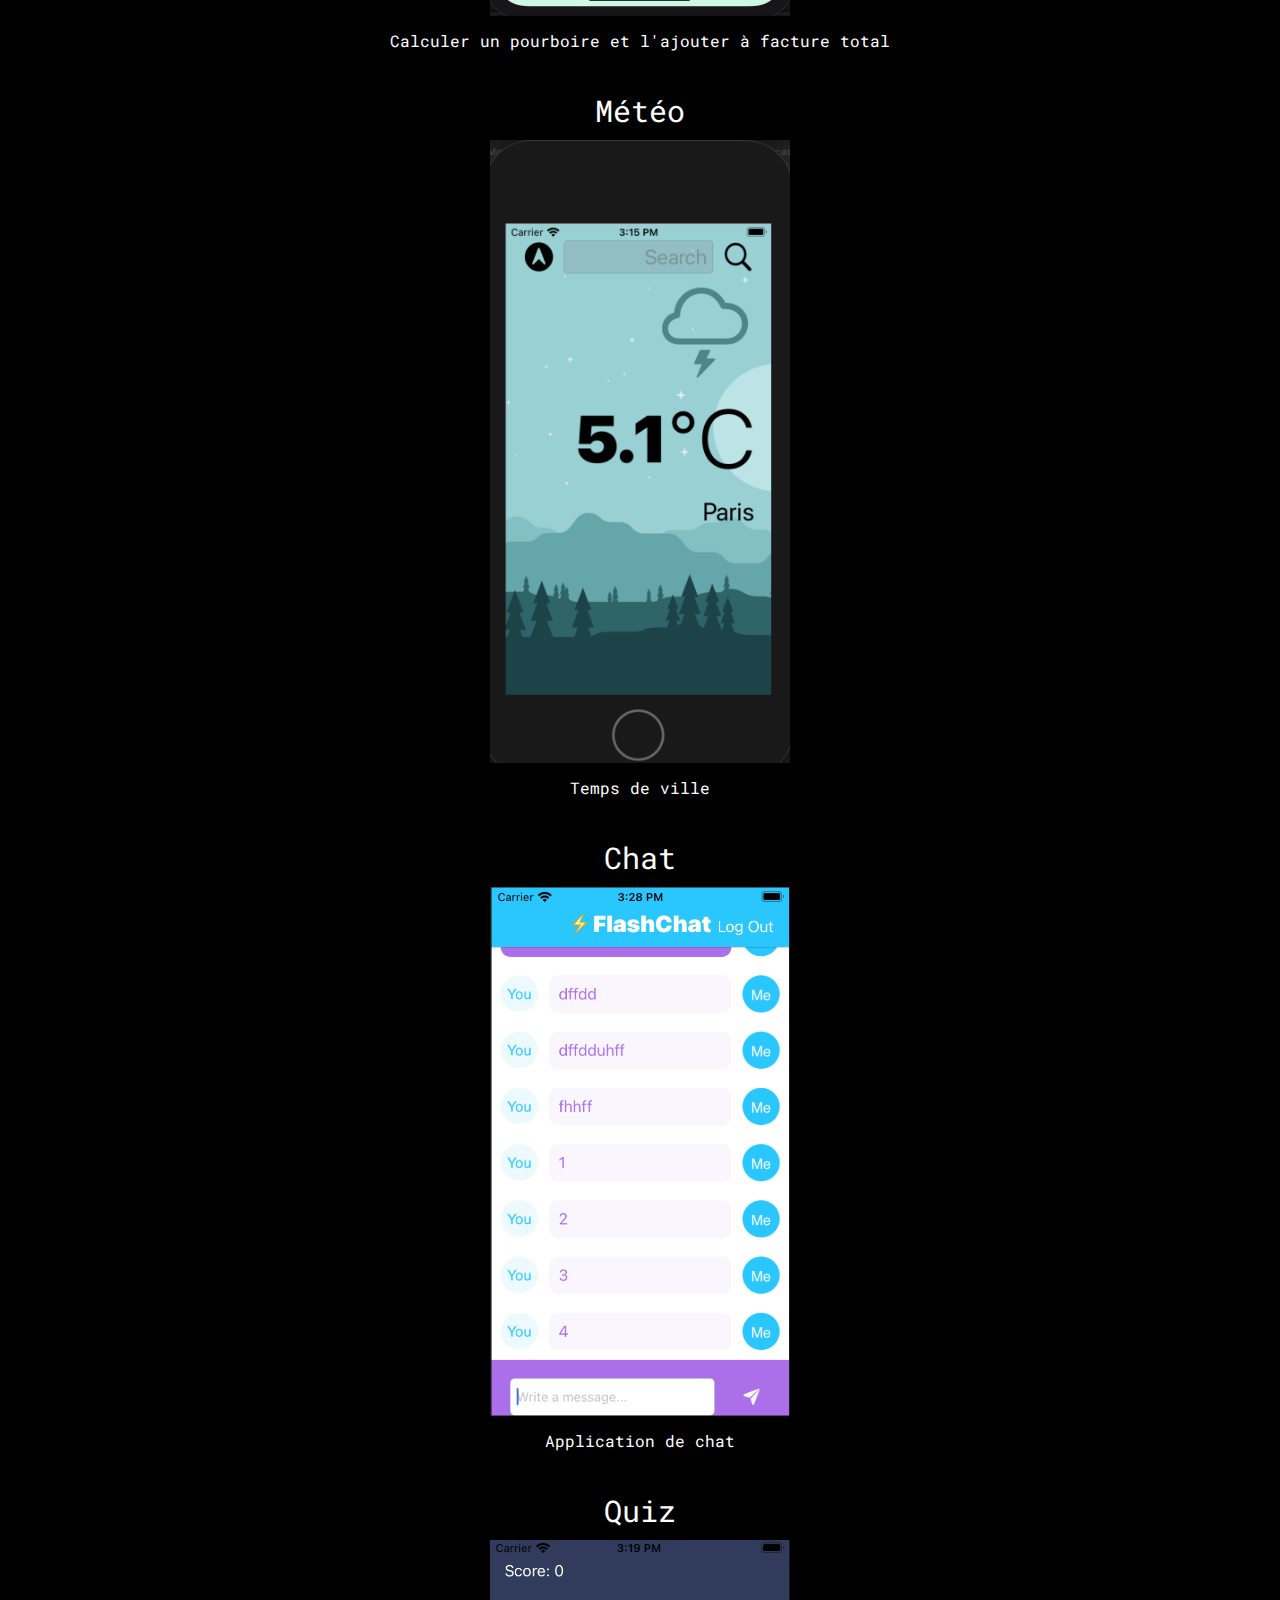
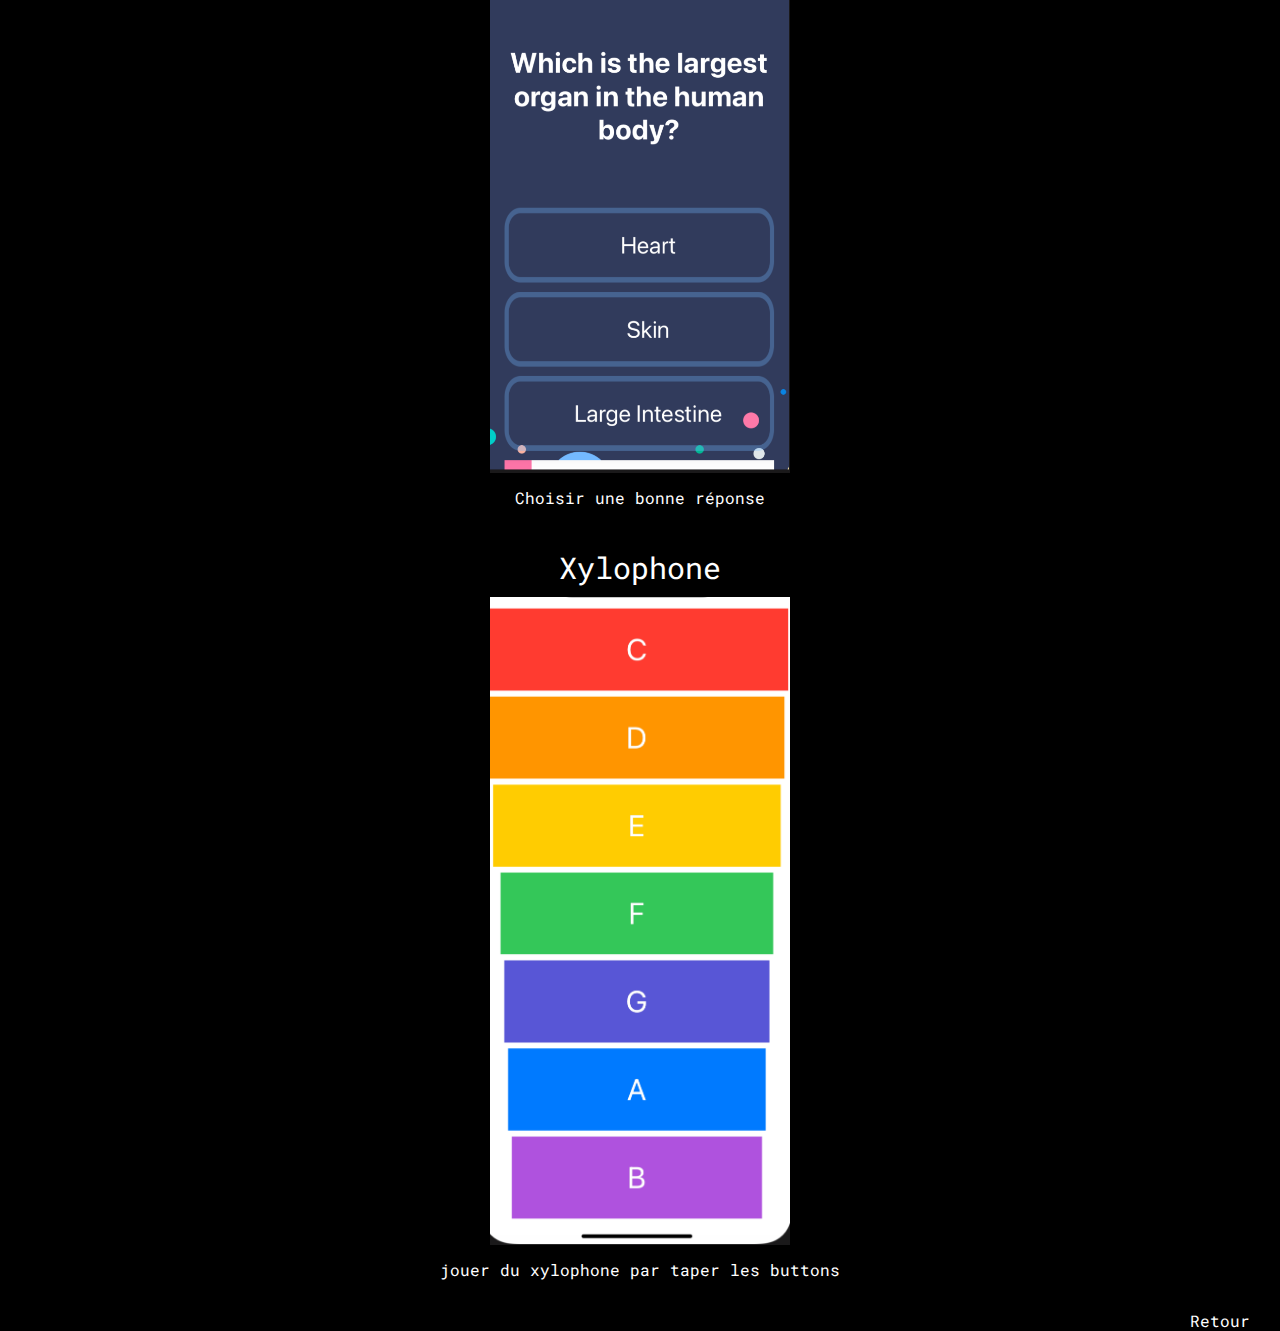
<file: swift.html>
<!DOCTYPE html>
<html lang="en">
<head>
    <link rel="icon" href="image/H-favicon.jpg">
        <script src="https://ajax.googleapis.com/ajax/libs/jquery/3.5.1/jquery.min.js"></script>
        <script src="jquery.easypiechart.js"></script>
        <meta charset="UTF-8">
        <meta name="viewport" content="width=device-width, initial-scale=1.0">
        <link rel="preconnect" href="https://fonts.gstatic.com">
        <link href="https://fonts.googleapis.com/css2?family=Roboto+Mono:wght@300;400;500;700&display=swap"
            rel="stylesheet">
        <title>Swift</title>
        <link rel="stylesheet" href="css/style.css" type="text/css">
</head>
<body style="background-color: black; color: white;">
    <div id="loading"><img id="loadingImage" src="image/loading.gif" alt="Loading"></div>



    <div class ="goToTop"><a href="skills.html" style="color: white;">Retour</a></div>

    <div class="skillInfo">

        <div class="skillPage" id="skillTitleSwift">
            <div>
                <h3>Swift</h3>
                <input type="button" onclick="window.open('https://github.com/hyunhak1223/ios-apps.git', '_blank'); return false;" class="downloadButton" value="Telecharger les fichiers" style="color: black;"></button>
            </div>
            <h4>Créer un jeu vidéo</h4>
            <div class="youtubeVideo">
                <iframe width="560" height="315" src="https://www.youtube.com/embed/TAetEFbWbus" frameborder="0" allow="accelerometer; autoplay; clipboard-write; encrypted-media; gyroscope; picture-in-picture" allowfullscreen></iframe>
            </div>
            <div>
                <p id="swiftGame">J'ai créé un jeu de rôle en 2D à l'aide de 'spritekit' et 'gameplaykit' de Swift. </p>
            </div>

            <div class="gif">

                
                    <img src="image/portion.gif" class="game">
                <ul>
                    <li>Parler avec NPC et acheter une portion</li>
                </ul>
                

            </div>

            <div class="gif">
                <img src="image/attack.gif" class="game">
        
                <ul>
                    <li>Entrer le portail et passer à une autre carte</li>
                    <li>Attaquer des monstres</li>
                    <li>Une barre de vie</li>
                    <li>Des dégâts d'attaque</li>
                    <li>Se débarrase un monstre et gagner des pièces d'or.</li>
                </ul>
            </div>
        
            <div class="gif">
                <img src="image/skills.gif" class="game">
        
                <ul>
                    <li>deux types de compétences d'attaque(épée & météore)</li>
                    <li>le délai de récupération pour chaque compétence</li>
                    <li>minimap montre position des monstres et personnages</li>
                </ul>
            </div>

            <div class="gif">
                <img src="image/gameover.gif" class="game">
        
                <ul>
                    <li>Quand point de vie est 0, on vois 'game over'</li>
                    <li>Retourner au village</li>
                </ul>
            </div>

            <div class ="goToTop"><a href="skills.html" style="color: white;">Retour</a></div>
            <div>
                <h4 id="iosApps" style="font-size: 20px; margin-top: 150px;">Exercices de développement des applications pour iOS</h4>
            </div>
            <div style="margin-top: 30px; color: blanchedalmond;">Cliquez sur les images pour voir et arrêter gif</div>

            <div class="iosAppTitle">IMC Calculateur</div>

            <div class="iosAppImage">
                <img src="image/imccalculateur.png" alt="imc calculateur" data-animated="image/imccalculateur.gif" data-static="image/imccalculateur.png" class="hov-anim">
            </div>
            <div class="appExplain">Calculer les IMC avec la taille et le poids</div>


            <div class="iosAppTitle">Lancer de dés</div>

            <div class="iosAppImage">
                <img src="image/dice.png" alt="dice"data-animated="image/dice.gif" data-static="image/dice.png" class="hov-anim">
            </div>
            <div class="appExplain">Créer des dés aléatoires</div>


            <div class="iosAppTitle">Minuteur cuisson oeuf</div>
            <div class="iosAppImage">
                <img src="image/eggtimer.png" alt="eggtimer" data-animated="image/eggtimer.gif" data-static="image/eggtimer.png" class="hov-anim">
            </div>
            <div class="appExplain">Créer des dés aléatoires</div>

            <div class="iosAppTitle">Calculateur</div>
            <div class="iosAppImage">
                <img src="image/calculator.png" alt="calculateur" data-animated="image/calculator.gif" data-static="image/calculator.png" class="hov-anim">
            </div>
            <div class="appExplain">calculateur</div>


            <div class="iosAppTitle">Mémo</div>

            <div class="iosAppImage">
                <img src="image/memo.png" alt="memo"data-animated="image/memo.gif" data-static="image/memo.png" class="hov-anim">
            </div>
            <div class="appExplain">pour noter quelque chose</div>

            <div class="iosAppTitle">Facture total avec pourboire</div>

            <div class="iosAppImage">
                <img src="image/tip.gif" alt="memo"data-animated="image/tip.gif" data-static="image/tip.png" class="hov-anim">
            </div>
            <div class="appExplain">Calculer un pourboire et l'ajouter à facture total</div>


            <div class="iosAppTitle">Météo</div>

            <div class="iosAppImage">
                <img src="image/temps.png" alt="meteo" data-animated="image/temps.gif" data-static="image/temps.png" class="hov-anim">
            </div>
            <div class="appExplain">Temps de ville</div>


            <div class="iosAppTitle">Chat</div>

            <div class="iosAppImage">
                <img src="image/talking.png" alt="chat app" data-animated="image/talking.gif" data-static="image/talking.png" class="hov-anim">
            </div>
            <div class="appExplain">Application de chat</div>

            <div class="iosAppTitle">Quiz</div>

            <div class="iosAppImage">
                <img src="image/quiz.png" alt="quizz app" data-animated="image/quiz.gif" data-static="image/quiz.png" class="hov-anim">
            </div>
            <div class="appExplain">Choisir une bonne réponse</div>

            <div class="iosAppTitle">Xylophone</div>

            <div class="iosAppImage">
                <img src="image/xylophone.png" alt="Xylophone" data-animated="image/xylophone.gif" data-static="image/xylophone.png" class="hov-anim">
            </div>
            <div class="appExplain">jouer du xylophone par taper les buttons</div>


            

            
              <div class ="goToTop" style="margin-bottom: 30px;"><a href="skills.html" style="color: white;">Retour</a></div>
        </div>
        

    </div>
    <script src="javascript/script.js"></script>
</body>
</html>
</file>
<file: css/style.css>
* {
	margin:0;
	padding:0;
	font-family: 'Roboto Mono', monospace;
	box-sizing: border-box;
	
}

#loading { 
	width: 100%; 
	height: 100%; 
	top: 0px; 
	left: 0px; 
	position: fixed; 
	display: block; 
	opacity: 0.7; 
	background-color: #fff; 
	z-index: 99; 
	text-align: center; 
} 

#loadingImage { 
	position: relative; 
	top: 50%; 
	
	z-index: 100; 
}

.body1 {
	background-color: #74b9ff;
}

.body2 {
	background-color: #f7d794;
}

.body3 {
	background-color: #63cdda;
}

.lettre {
	margin: 40px 60px;
}

p {
	line-height: 1.5em;
	text-indent: 15px;
}

.nightMode {
	background-color: black;
	color: white;
  }

.square {
	background-color: purple;
	float: left;
	width: 5px;
	height: 15px;
	margin: 8px 0;
	margin-right: 10px;
}

.menu a {
	padding: 0 40px;
}

ul {
    list-style: none;
}

header nav ul li.menuIcon {
    display: none;
}

.close-icon {
	width: 12px;
	height: 12px;
	
}

a {
	text-decoration: none;
	outline: none;
	color: #3498db;
}

a:hover {
	color: blue;
}

a:visited {
	color: #3498db;
}

.active a {
	color: red;
}



html, body {
	height: 100%;
	margin: 0;
}



.container {
	min-height: 100%;
	
	max-width: 100%;
	margin:0;
	position: relative;	
	overflow: auto;
	word-break:break-all;
}

header {
	width:100%;
	height:80px;
	display: flex;
	align-items: center;
	justify-content: space-between;
	background-color: #C6E2E9;
	position: fixed;
	z-index: 2;
}

header > h2 {
	margin-left:20px;
	
}

.nightButton {
	margin-right: auto;
	margin-left: 20px ;
}

#nightButton {
	border-radius: 5px;
	padding: 1px;
	width: 60px;
    background-color: #163E3A;
    border: none;
    color:#fff;
	text-align: center;
	cursor: pointer;
}

#downloadWeb {
	border-radius: 5px;
	padding: 1px;
	width: 200px;
    background-color: #163E3A;
    border: none;
    color:#fff;
	text-align: center;
	cursor: pointer;
}



.downloadButton {
	border-radius: 5px;
	padding: 3px;
    background-color: #C6E2E9;
    border: none;
    color:#fff;
	text-align: center;
	margin-bottom: 25px;
	cursor: pointer;
}

header  nav {
	width:600px;
	height:100%;
	
}

header ul {
	width:100%;
	height: 100%;
	display: flex;
	justify-content: space-between;
	padding-top: 20px;
}

header ul  li {
	font-size:15px;
	height: 100%;
	display: flex;
	align-items: center;
}

header nav ul li:last-of-type a{
    margin-right: 20px;	
}


.contents {
	margin: 100px 15px;
	
}

.container li a {
    cursor: PointerEvent;
};



.aboutMe img {
	margin: 20px;
}

.flexContainer {
	display: flex;
	align-items: center;
	
}

.textContainer h2 {
	color: 	#e67e22;
	margin-bottom: 20px;
	
}

.textContainer p {
	margin-bottom: 10px;
}

.verticalText {
	width: 600px;
	
}

.textContainer {

	word-break:break-all;	
}

.goToTop {
	float: right;
	margin-right: 30px;
	margin-top: 30px;
	margin-bottom: 30px;
}

.fade {
	animation: fadein 5s;
	-moz-animation: fadein 5s; 
	-webkit-animation: fadein 5s; 
	-o-animation: fadein 5s; 
  }
  @keyframes fadein {
	  from {
		  opacity: 0;
	  }
	  to {
		  opacity: 1;
	  }
  }
  @-moz-keyframes fadein { 
	  from {
		  opacity: 0;
	  }
	  to {
		  opacity: 1;
	  }
  }
  @-webkit-keyframes fadein { 
	  from {
		  opacity: 0;
	  }
	  to {
		  opacity: 1;
	  }
  }
  @-o-keyframes fadein {
	  from {
		  opacity: 0;
	  }
	  to {
		  opacity: 1;
	  }
  }

	/*data page*/

  .dataTitle {
	  margin: 30px 0;
  }

/* Sliding Header Styles (Sliding Menu) ****************************************************/
.slidingHeaderMenuOuter {
	
	position: fixed;
	z-index: 99;
	top: 0;
	right: -320px;
	overflow: hidden;
	width: 320px;
	height: 100%;
	-webkit-box-shadow: 0px 2px 4px 1px rgba(0, 0, 0, 0.12);
	-moz-box-shadow: 0px 2px 4px 1px rgba(0, 0, 0, 0.12);
	box-shadow: 0px 2px 4px 1px rgba(0, 0, 0, 0.12);
	-webkit-transition: right 300ms ease-out;
	-moz-transition: right 300ms ease-out;
	-ms-transition: right 300ms ease-out;
	-o-transition: right 300ms ease-out;
	transition: right 300ms ease-out; 
	}
	
	.slidingHeaderMenuOuter .slidingHeaderMenu {
		text-align: center;
		height: 100vh;
		background-color: #b2bec3;
		position: relative;
		width: 100%; 
	}

	.slidingHeaderMenuOuter .slidingHeaderMenu #slidingHeaderMenuCloseButton {
		padding-top: 30px;
	}

	.slidingHeaderMenuOuter .slidingHeaderMenu .slidingHeaderMenuLi {
		display: block;
		margin: 0;
		margin-top: 30px; 
	}
	.slidingHeaderMenuOuter .slidingHeaderMenu .slidingHeaderMenuLi li {
		margin-bottom: 15px ;
		display: block;
		height: 30px;
		margin-right: 0;
		text-align: center; 
	}
	.slidingHeaderMenuOuter .slidingHeaderMenu .slidingHeaderMenuLi li a, .slidingHeaderMenuOuter .slidingHeaderMenu .slidingHeaderMenuLi li a:visited {
	color: #163E3A;	
	}


/*skill piechart*/"

.chartBoxAll {
	
	
	
}

.chartBoxAll h2{
	text-align: left;
	margin-left: 0;
	margin-bottom: 30px;
}	

.chartBoxAll h3 {
	text-align: center;
}

.chartBoxAll .chartBox {
	width: 25%;
	float: left;
	
}

.chartBoxAll .chartBox a {
	
	
}

.chartBoxAll .chartBox canvas {
	
	position: absolute;
	top: 0;
	left: 0;
	
}
.chartBoxAll .chartBox .chart {
	margin: 50px auto;
	text-align: center;
	position: relative;
	width: 180px;
	height: 180px;
	line-height: 180px;
	font-size: 30px;
 }

 


 .iosAppTitle {
	 margin-top: 40px;
	 font-size: 30px;
 }

.iosAppImage img {
	 width: 300px;
	 margin: 10px;
 }

 #swiftDownload {
	 margin: 20px 0;
	 color: #C6E2E9;
	 
 }


/* skills.html skillbar */

/* .skillbarAll
{
 
 padding-top: 50px;
 text-align:center;
 width:100%;
}

.skillName 
{
line-height: 40px;
 margin-left:10px;
 width:130px;
 height:40px;
 font-weight:bold;
 font-size:12px;
 color:white;
 clear:both;
 float:left;
 border-radius:3px 0px 0px 3px;
}

#skillData {
	line-height: 20px;
}

#skillJavascript
{
 background-color:#088A85;
}
#skillSwift
{
 background-color:#5858FA;
}
#skillHtml
{
 background-color:#5858FA;
}
#skillData
{
 background-color: #272add
}
.skillbarWrapper 
{
 float:left;
 position:relative;
 display:block;
 margin-bottom:15px;
 width:400px;
 background-color:#E6E6E6;
 height:40px;
 border-radius:0px 3px 3px 0px;
}



.skillbarBar 
{
 height:40px;
 width:0px;
 border-radius:0px 3px 3px 0px;
}
#skillbarJavascript
{
 background-color:#01DFD7;
}
#skillbarSwift
{
 background-color:#8181F7;
}
#skillbarHtml
{
 background-color:#01DF01;
}
#skillbarCss
{
 background-color:#2b83d6;
}
.skillBarPercent 
{
 position:absolute;
 right:20px;
 top:0;
 font-size:12px;
 height:35px;
color: black;
margin-top: 10px;

} */


/*skill page*/


.allSkillInfo {
	float: left;
	text-align: center;
	margin-top: 20px;
	margin-bottom: 100px;
}

.skillPage div {
	display: block;
	word-break:break-all;
}

.skillInfo {
	text-align: center;
}

.skillInfo h3 {
	margin: 20px 0;
	padding-top: 90px;
	margin-bottom: 30px;
} 

.javaIframe {
	margin: 20px 0 70px 0;
}



.Top {
	cursor: pointer;
	float: right;
	margin-top: 30px;
	margin-right: 20px;
	font-weight: bold;
}



.youtubeVideo {
  position: relative;
  width: 100%;
  height: auto;
  padding-bottom: 52.6%;
  
	
}

.youtubeVideo iframe {
	left: 50%;
    top: 50%;
    transform: translate(-50%,-50%);
  position: absolute;
  width: 70%;
  height: 70%;
    
}




/*contact form*/

.sectionTitle {
	display: block;
}

.contactMe h3 {
	text-align: center;
	
	margin-bottom: 50px;
	
	
}

.contactMe .contactForm form {
	width: 60%;
	margin-right: auto;
	margin-left: auto;
}

.contactMe .contactForm input {
	height: 50px;
	text-align: center;
	width: 100%;	
	padding: 5px;
	margin-bottom: 10px;
	border: solid 1px rgb(221, 100, 78);
	
}

.contactMe .contactForm textarea {
	height: 120px;
	width: 100%;
	padding: 5px;
	margin-bottom: 10px;
	text-align: center;
	border: solid 1px rgb(221, 100, 78);
}

::-webkit-input-placeholder { 
	/* Chrome/Opera/Safari */
	color: pink;
	text-align: center;
	line-height: 100px
  }

.contactForm input[type=submit] {
	background-color: burlywood;
	text-align: center;
	
}


/*footer*/

footer {
	display: block;
	z-index: 0;
	background-color: #C6E2E9;
	width: 100%;
	height: 80px;
	padding: 30px;
	text-align: center;
	position: absolute;
	bottom: 0;
	left: 0;
	margin-top: 30px;

}


.game {
	width: 320px;
	
}

div .gif {
	display: flex;
	margin: 20px 5px;
	padding-left: 100px;
}

div .gif ul {
	text-align: left;
	margin-left: 30px;
	line-height: 1.5em;
	list-style-type: square;;
}

#swiftGame {
	font-size: 15px;
	margin-bottom: 30px;
}

#iosApps {
	margin-top: 100px;
}


/*****CSS MEDIA QUERIES*****/

/*Design for small desktop*/
/* @media screen and (max-width: 1440px) {


	
	
} */

/*Design for tablet*/
@media screen and (max-width: 960px) {

     body {
	   
	}
	
	
 

    header nav ul li {
        display: none;
	}
	
	header nav {
	 width: 50px;
	 padding-top: 10px;
    }

    header nav ul li.menuIcon {
		
		display: inline-block;
    }

    header nav ul li.menuIcon img {
        width: 20px;
        height: auto;
    }

	
	.skillName 
	{
	width:120px;
	height:20px;
	line-height:20px;
	font-size: 10px;

	}

	#skillData {
		line-height: 10px;
	}
	.skillbarWrapper 
	{
	
	width:400px;
	
	height:20px;

	}
	.skillbarBar 
	{
	height:20px;
	}

	.skillBarPercent {
		margin-top: 0;
	}

	div .gif {
		display: block;
		padding-left: 0;

	}

	div .gif img {
		width: 70%;

	}
	
	div .gif ul {
		list-style-type: disc;
		
		padding: 0 14%;

	}

	.chartBoxAll {
		display: flex;
		flex-wrap: wrap;
		justify-content: center;
	}

	.chartBox {
		min-width: 250px;
		margin: 20px 0;
	}

	.chartBoxAll h3 {
		font-size: 15px;
		margin-top: 20px;
	}

	.chartBoxAll .chartBox .chart {
		margin:  auto;
		text-align: center;
		position: relative;
		width: 80px;
		height: 80px;
		line-height: 80px;
		font-size: 15px;
	 }

	 .youtubeVideo {
		 margin-top: 50px;
	 }


/*Design for mobile*/
@media screen and (max-width: 620px) {

	body {
	   
	}

	.square {
		margin: 3px 2px;
	}

	.myName {
		font-size: 13px;
		min-width: 70px;
		margin-left: 5px;
	}

	.lettre {
		margin: 40px 10px;
	}

	#size {
		display: inline-block;
	}

	.contactMe h3 {
		margin-bottom: 20px;
	}

	.chartBoxAll h3 {
		text-align: center;
		font-size: 15px;
		margin-top: 10px;
	}

	.chartBoxAll .chartBox .chart {
		margin:  auto;
		text-align: center;
		position: relative;
		width: 80px;
		height: 80px;
		line-height: 80px;
		font-size: 15px;
	 }

	

	 .chartBox {
		min-width: 200px;
		margin: 20px 0;
	}
	
	.iosAppImage img {
		width: 50%;
	}

	/* .skillName 
	{
	width:100px;
	height:15px;
	line-height:15px;
	font-size: 8px;
	}

	#skillData {
		line-height: 7.5px;
	}

	
	.skillbarWrapper {
	width:200px;
	height:15px;
	}
	.skillbarBar 
	{
	height:15px;
	}

	.skillBarPercent {
		font-size: 12px;
		margin-top: -2px;
	} */

	.youtubeVideo iframe {

		width: 100%;
		height: 100%;
		
	  }

	

	  div .gif img {
		width: 100%;

	}
	
	div .gif ul {
		padding: 0;

	}

}
</file>
